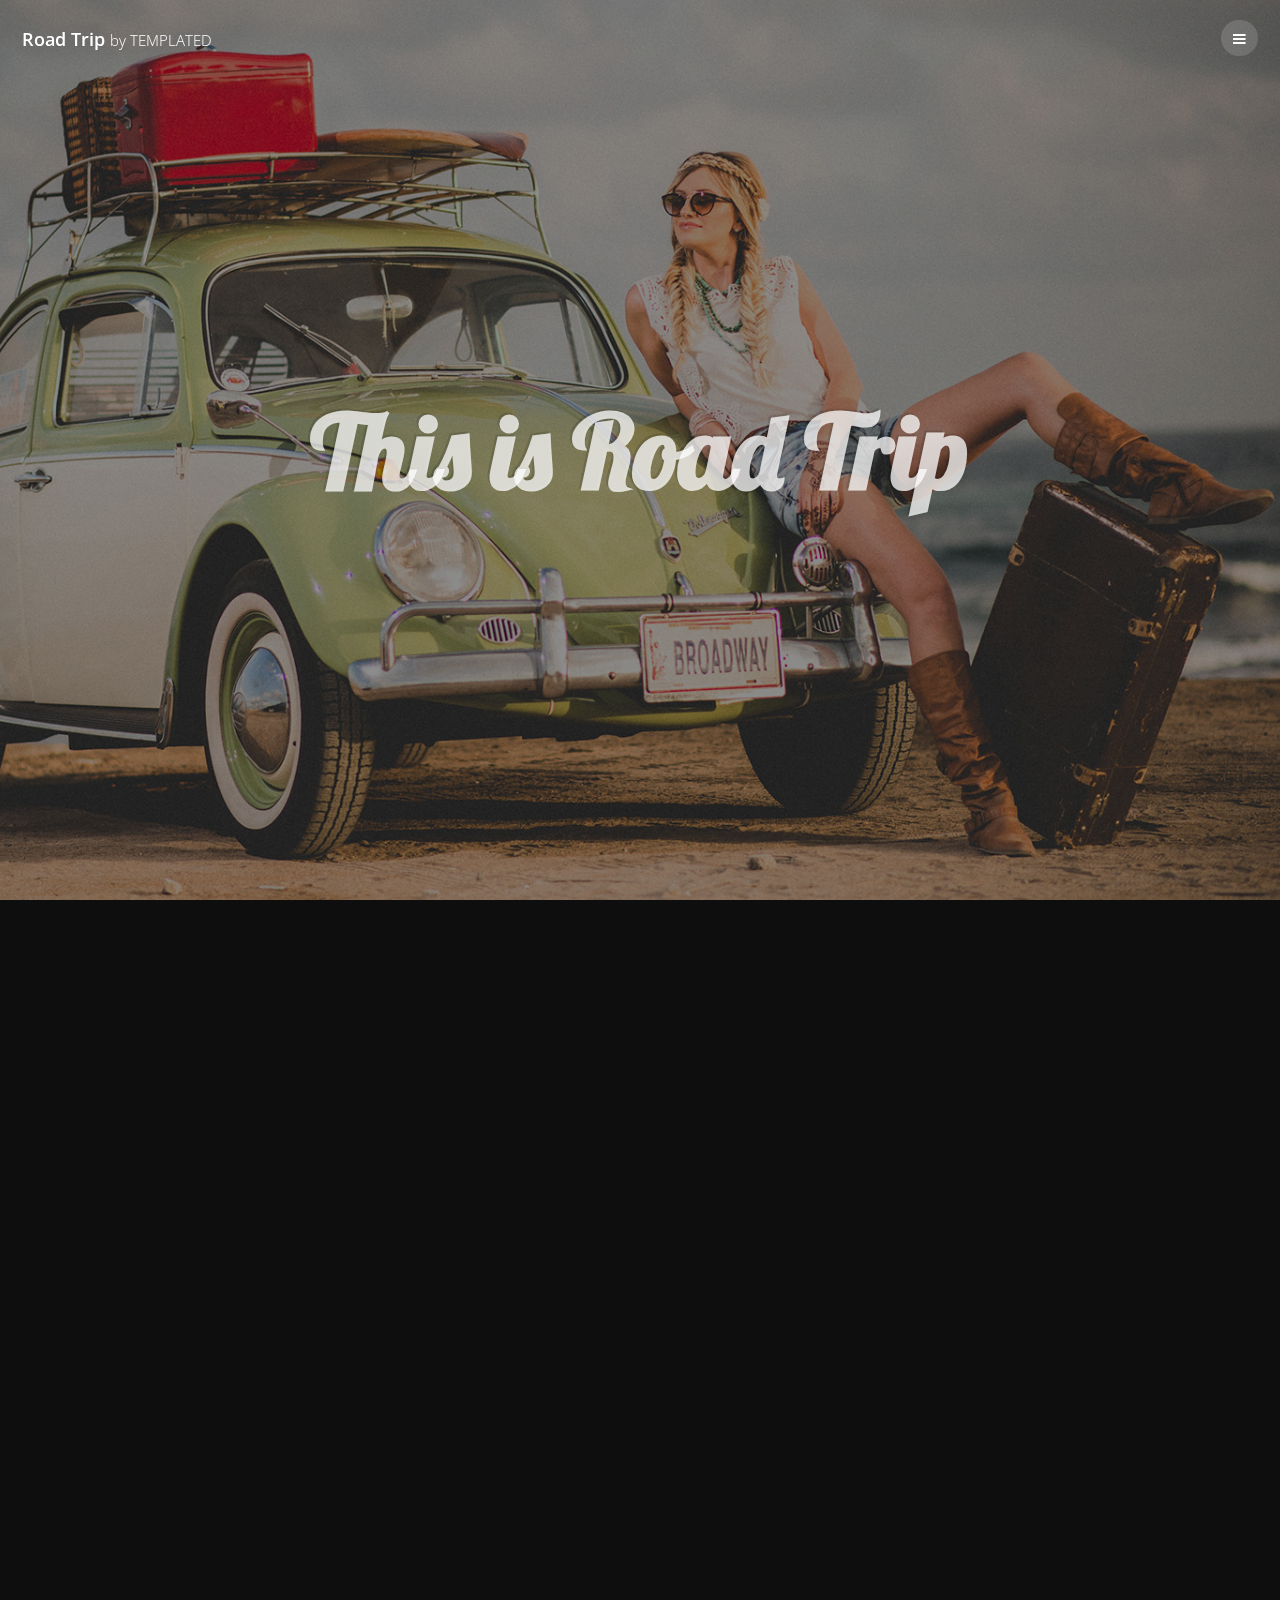
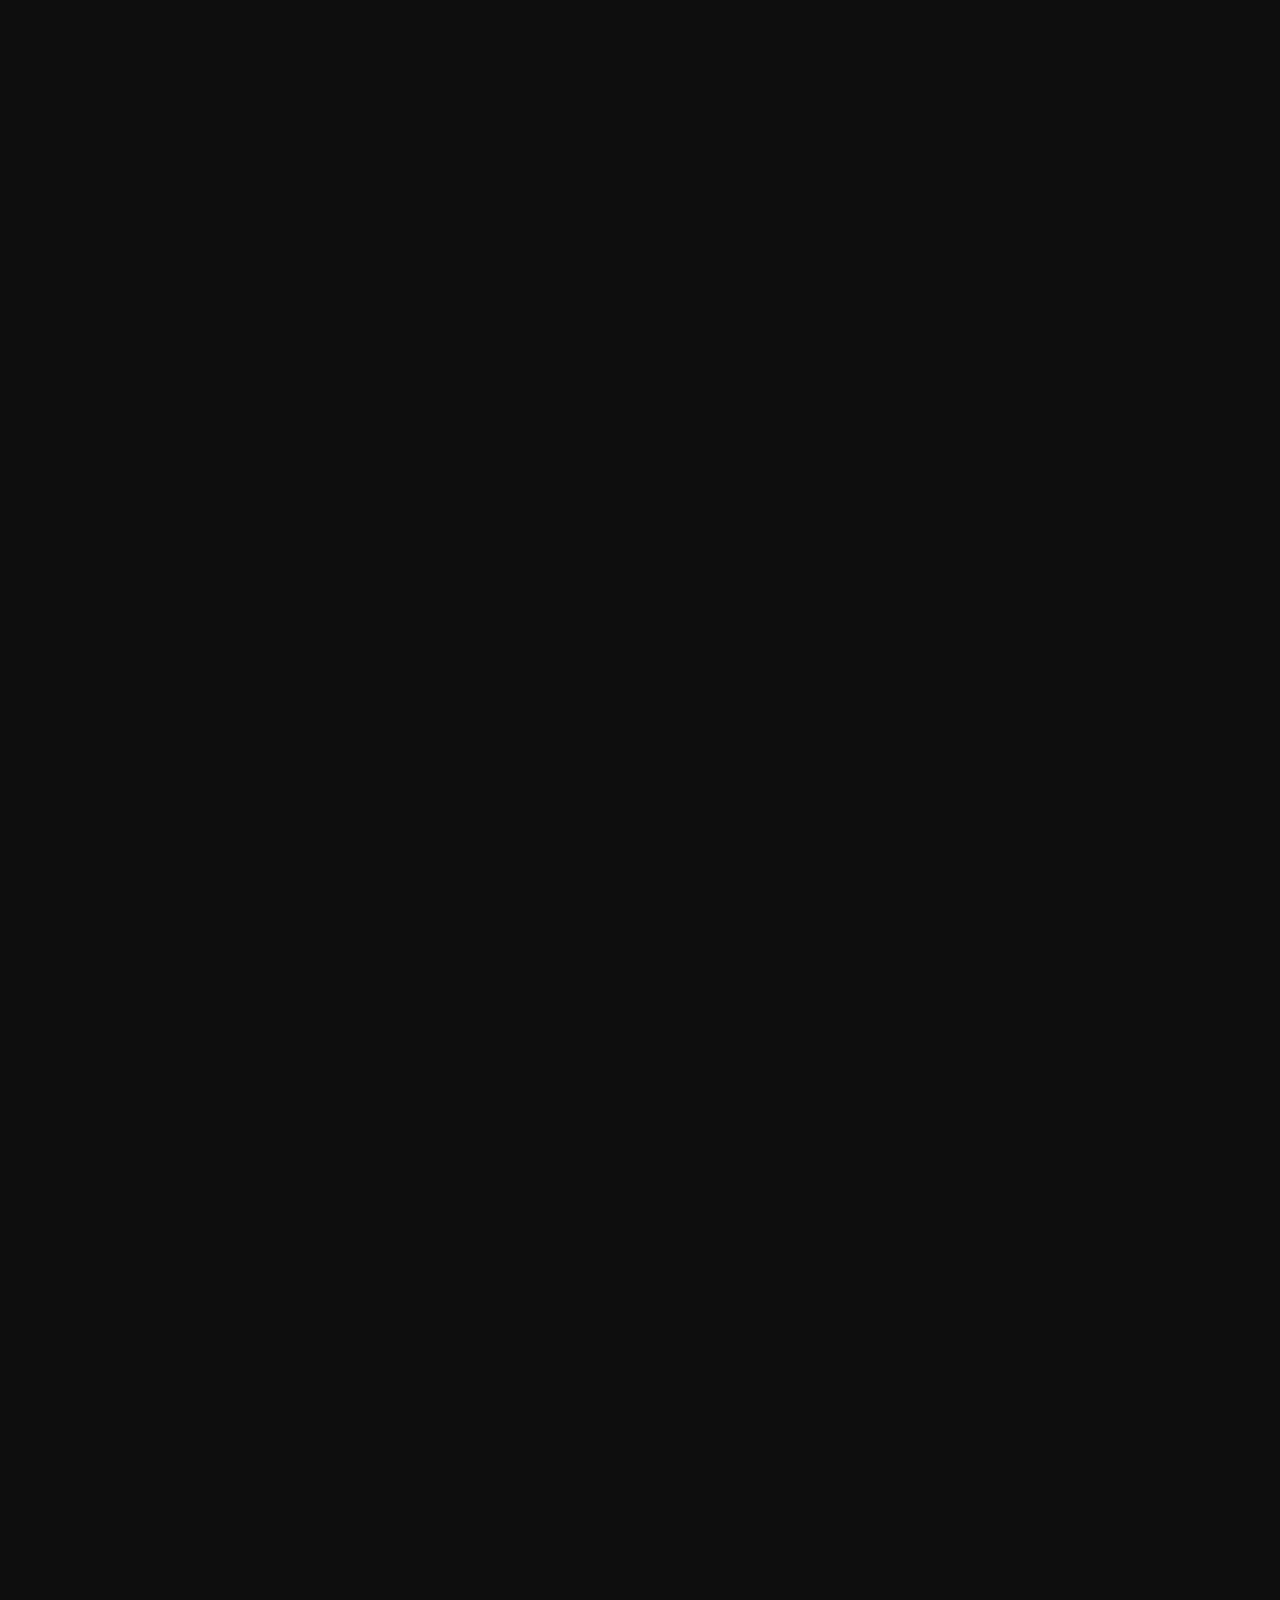
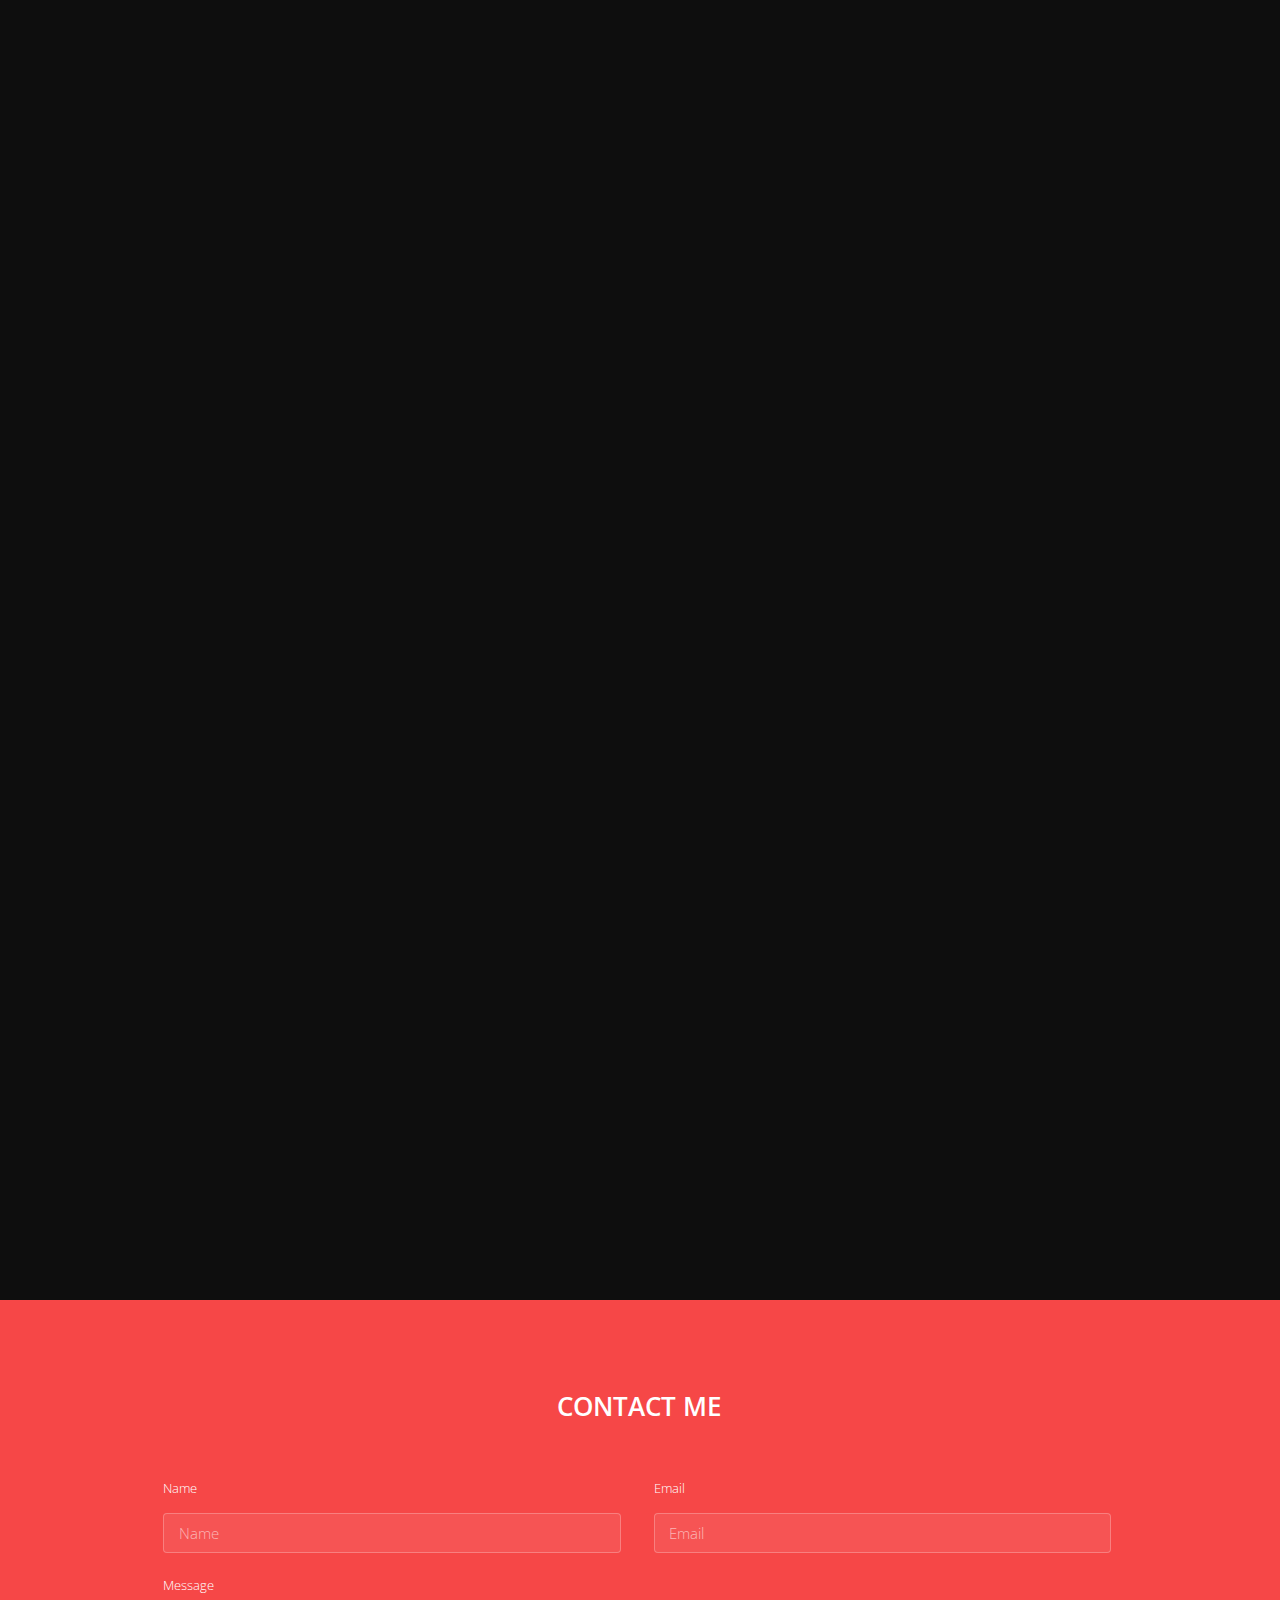
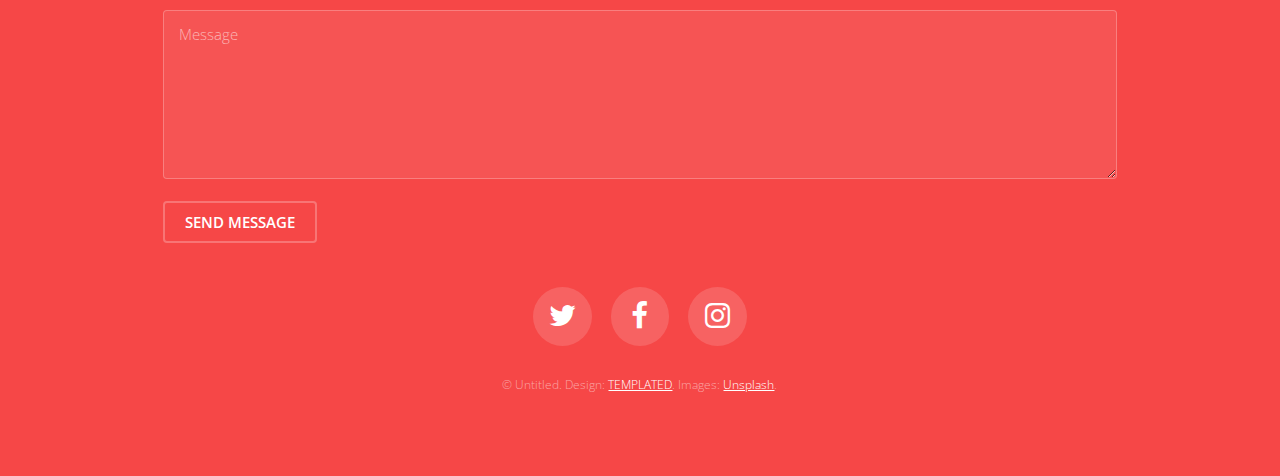
<file: roadmap/index.html>
<!DOCTYPE HTML>
<!--
	Road Trip by TEMPLATED
	templated.co @templatedco
	Released for free under the Creative Commons Attribution 3.0 license (templated.co/license)
-->
<html>
	<head>
		<title>Road Trip by TEMPLATED</title>
		<meta charset="utf-8" />
		<meta name="viewport" content="width=device-width, initial-scale=1" />
		<link rel="stylesheet" href="assets/css/main.css" />
	</head>
	<body>

		<!-- Header -->
			<header id="header">
				<div class="logo"><a href="index.html">Road Trip <span>by TEMPLATED</span></a></div>
				<a href="#menu"><span>Menu</span></a>
			</header>

		<!-- Nav -->
			<nav id="menu">
				<ul class="links">
					<li><a href="index.html">Home</a></li>
					<li><a href="generic.html">Generic</a></li>
					<li><a href="elements.html">Elements</a></li>
				</ul>
			</nav>

		<!-- Banner -->
		<!--
			Note: To show a background image, set the "data-bg" attribute below
			to the full filename of your image. This is used in each section to set
			the background image.
		-->
			<section id="banner" class="bg-img" data-bg="banner.jpg">
				<div class="inner">
					<header>
						<h1>This is Road Trip</h1>
					</header>
				</div>
				<a href="#one" class="more">Learn More</a>
			</section>

		<!-- One -->
			<section id="one" class="wrapper post bg-img" data-bg="banner2.jpg">
				<div class="inner">
					<article class="box">
						<header>
							<h2>Nibh non lobortis mus nibh</h2>
							<p>01.01.2017</p>
						</header>
						<div class="content">
							<p>Scelerisque enim mi curae erat ultricies lobortis donec velit in per cum consectetur purus a enim platea vestibulum lacinia et elit ante scelerisque vestibulum. At urna condimentum sed vulputate a duis in senectus ullamcorper lacus cubilia consectetur odio proin sociosqu a parturient nam ac blandit praesent aptent. Eros dignissim mus mauris a natoque ad suspendisse nulla a urna in tincidunt tristique enim arcu litora scelerisque eros suspendisse.</p>
						</div>
						<footer>
							<a href="generic.html" class="button alt">Learn More</a>
						</footer>
					</article>
				</div>
				<a href="#two" class="more">Learn More</a>
			</section>

		<!-- Two -->
			<section id="two" class="wrapper post bg-img" data-bg="banner5.jpg">
				<div class="inner">
					<article class="box">
						<header>
							<h2>Mus elit a ultricies at</h2>
							<p>12.21.2016</p>
						</header>
						<div class="content">
							<p>Scelerisque enim mi curae erat ultricies lobortis donec velit in per cum consectetur purus a enim platea vestibulum lacinia et elit ante scelerisque vestibulum. At urna condimentum sed vulputate a duis in senectus ullamcorper lacus cubilia consectetur odio proin sociosqu a parturient nam ac blandit praesent aptent. Eros dignissim mus mauris a natoque ad suspendisse nulla a urna in tincidunt tristique enim arcu litora scelerisque eros suspendisse.</p>
						</div>
						<footer>
							<a href="generic.html" class="button alt">Learn More</a>
						</footer>
					</article>
				</div>
				<a href="#three" class="more">Learn More</a>
			</section>

		<!-- Three -->
			<section id="three" class="wrapper post bg-img" data-bg="banner4.jpg">
				<div class="inner">
					<article class="box">
						<header>
							<h2>Varius a cursus aliquet</h2>
							<p>11.11.2016</p>
						</header>
						<div class="content">
							<p>Scelerisque enim mi curae erat ultricies lobortis donec velit in per cum consectetur purus a enim platea vestibulum lacinia et elit ante scelerisque vestibulum. At urna condimentum sed vulputate a duis in senectus ullamcorper lacus cubilia consectetur odio proin sociosqu a parturient nam ac blandit praesent aptent. Eros dignissim mus mauris a natoque ad suspendisse nulla a urna in tincidunt tristique enim arcu litora scelerisque eros suspendisse.</p>
						</div>
						<footer>
							<a href="generic.html" class="button alt">Learn More</a>
						</footer>
					</article>
				</div>
				<a href="#four" class="more">Learn More</a>
			</section>

		<!-- Four -->
			<section id="four" class="wrapper post bg-img" data-bg="banner3.jpg">
				<div class="inner">
					<article class="box">
						<header>
							<h2>Luctus blandit mi lectus in nascetur</h2>
							<p>10.30.2016</p>
						</header>
						<div class="content">
							<p>Scelerisque enim mi curae erat ultricies lobortis donec velit in per cum consectetur purus a enim platea vestibulum lacinia et elit ante scelerisque vestibulum. At urna condimentum sed vulputate a duis in senectus ullamcorper lacus cubilia consectetur odio proin sociosqu a parturient nam ac blandit praesent aptent. Eros dignissim mus mauris a natoque ad suspendisse nulla a urna in tincidunt tristique enim arcu litora scelerisque eros suspendisse.</p>
						</div>
						<footer>
							<a href="generic.html" class="button alt">Learn More</a>
						</footer>
					</article>
				</div>
			</section>

		<!-- Footer -->
			<footer id="footer">
				<div class="inner">

					<h2>Contact Me</h2>

					<form action="#" method="post">

						<div class="field half first">
							<label for="name">Name</label>
							<input name="name" id="name" type="text" placeholder="Name">
						</div>
						<div class="field half">
							<label for="email">Email</label>
							<input name="email" id="email" type="email" placeholder="Email">
						</div>
						<div class="field">
							<label for="message">Message</label>
							<textarea name="message" id="message" rows="6" placeholder="Message"></textarea>
						</div>
						<ul class="actions">
							<li><input value="Send Message" class="button alt" type="submit"></li>
						</ul>
					</form>

					<ul class="icons">
						<li><a href="#" class="icon round fa-twitter"><span class="label">Twitter</span></a></li>
						<li><a href="#" class="icon round fa-facebook"><span class="label">Facebook</span></a></li>
						<li><a href="#" class="icon round fa-instagram"><span class="label">Instagram</span></a></li>
					</ul>

					<div class="copyright">
						&copy; Untitled. Design: <a href="https://templated.co">TEMPLATED</a>. Images: <a href="https://unsplash.com">Unsplash</a>.
					</div>

				</div>
			</footer>

		<!-- Scripts -->
			<script src="assets/js/jquery.min.js"></script>
			<script src="assets/js/jquery.scrolly.min.js"></script>
			<script src="assets/js/jquery.scrollex.min.js"></script>
			<script src="assets/js/skel.min.js"></script>
			<script src="assets/js/util.js"></script>
			<script src="assets/js/main.js"></script>

	</body>
</html>
</file>
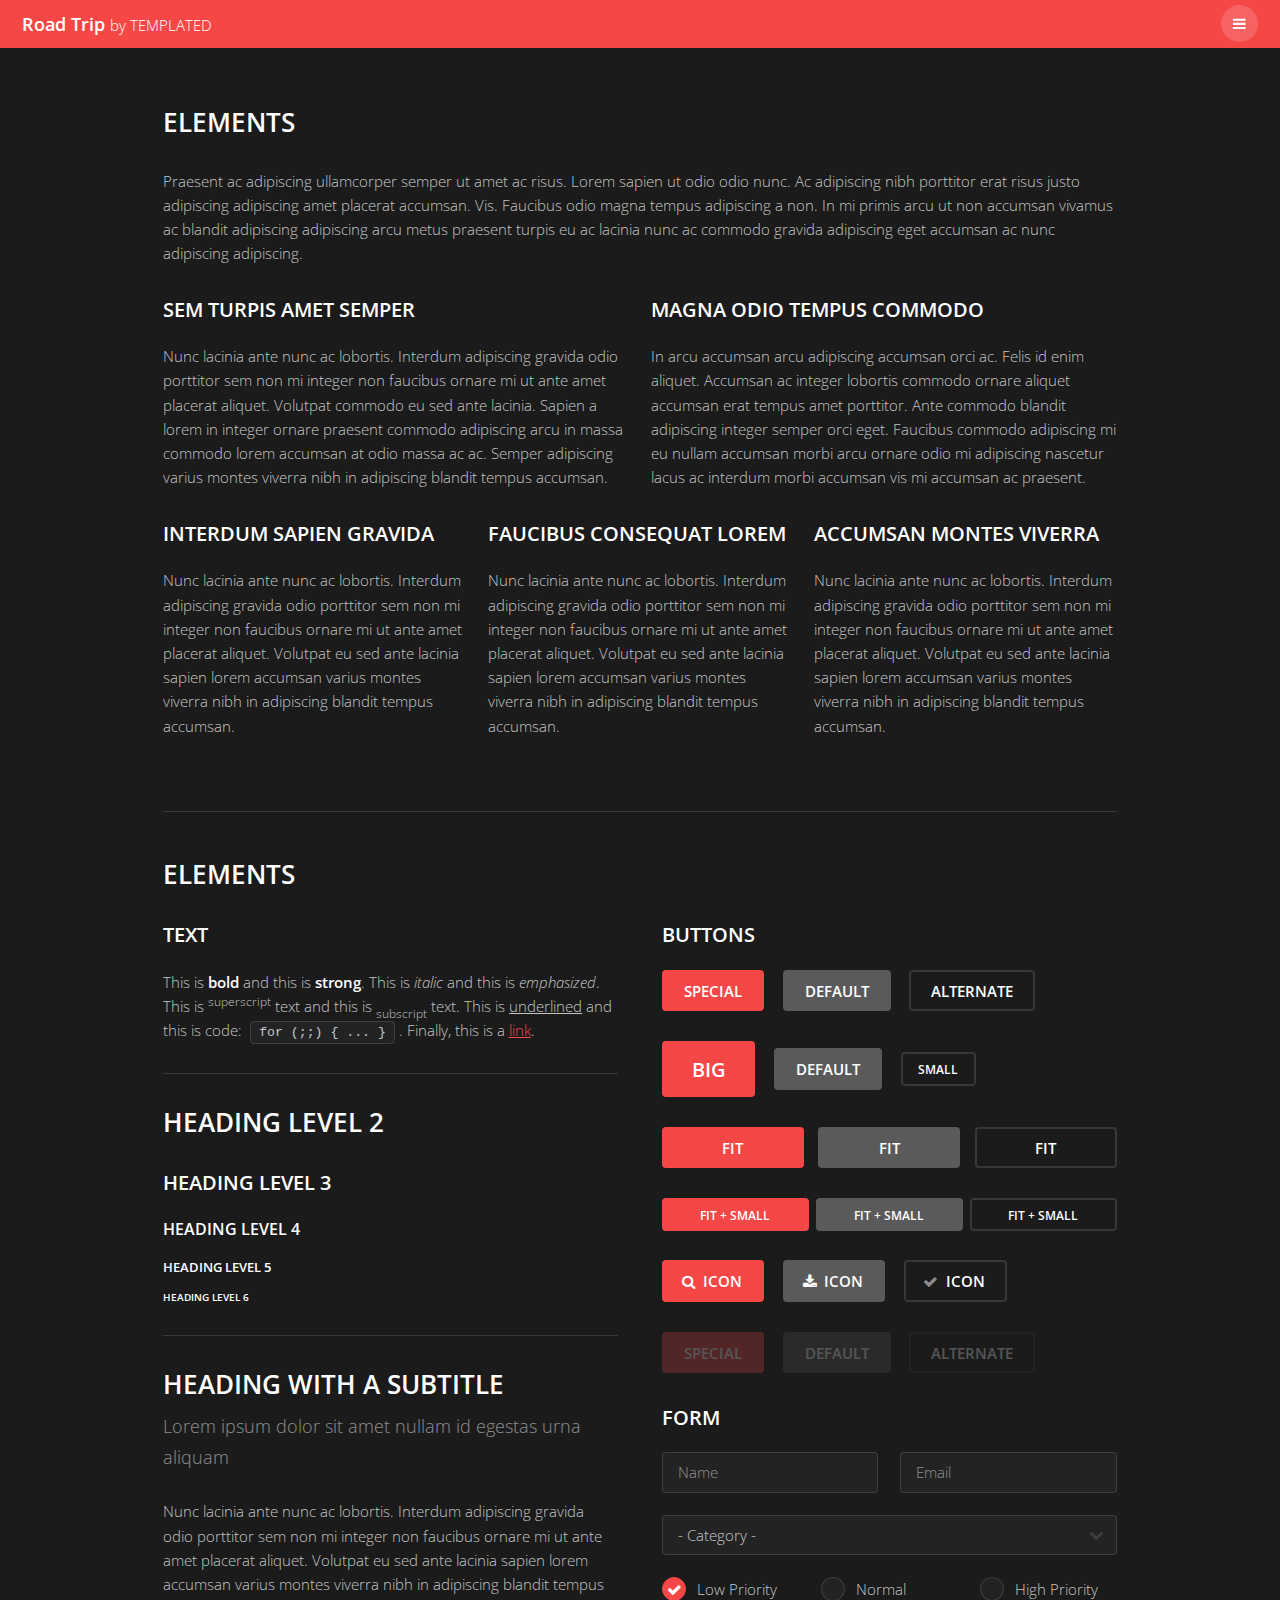
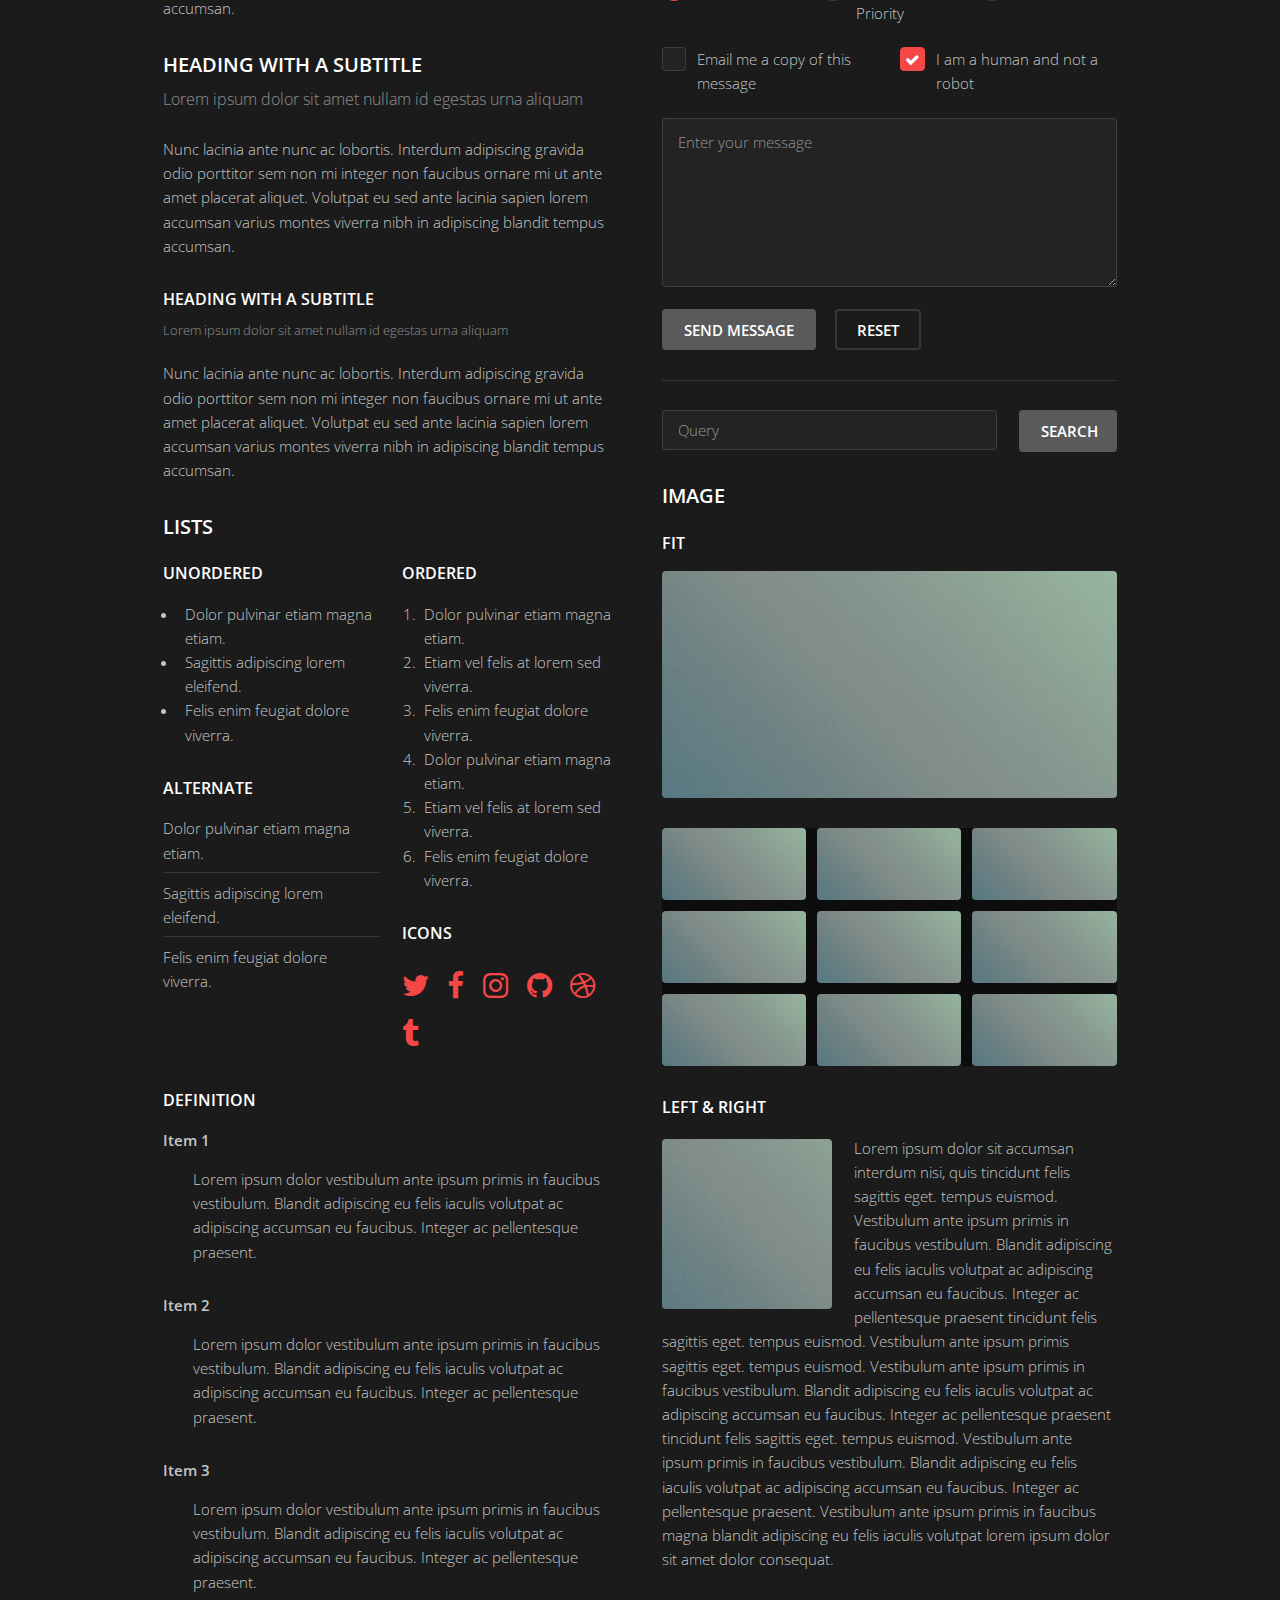
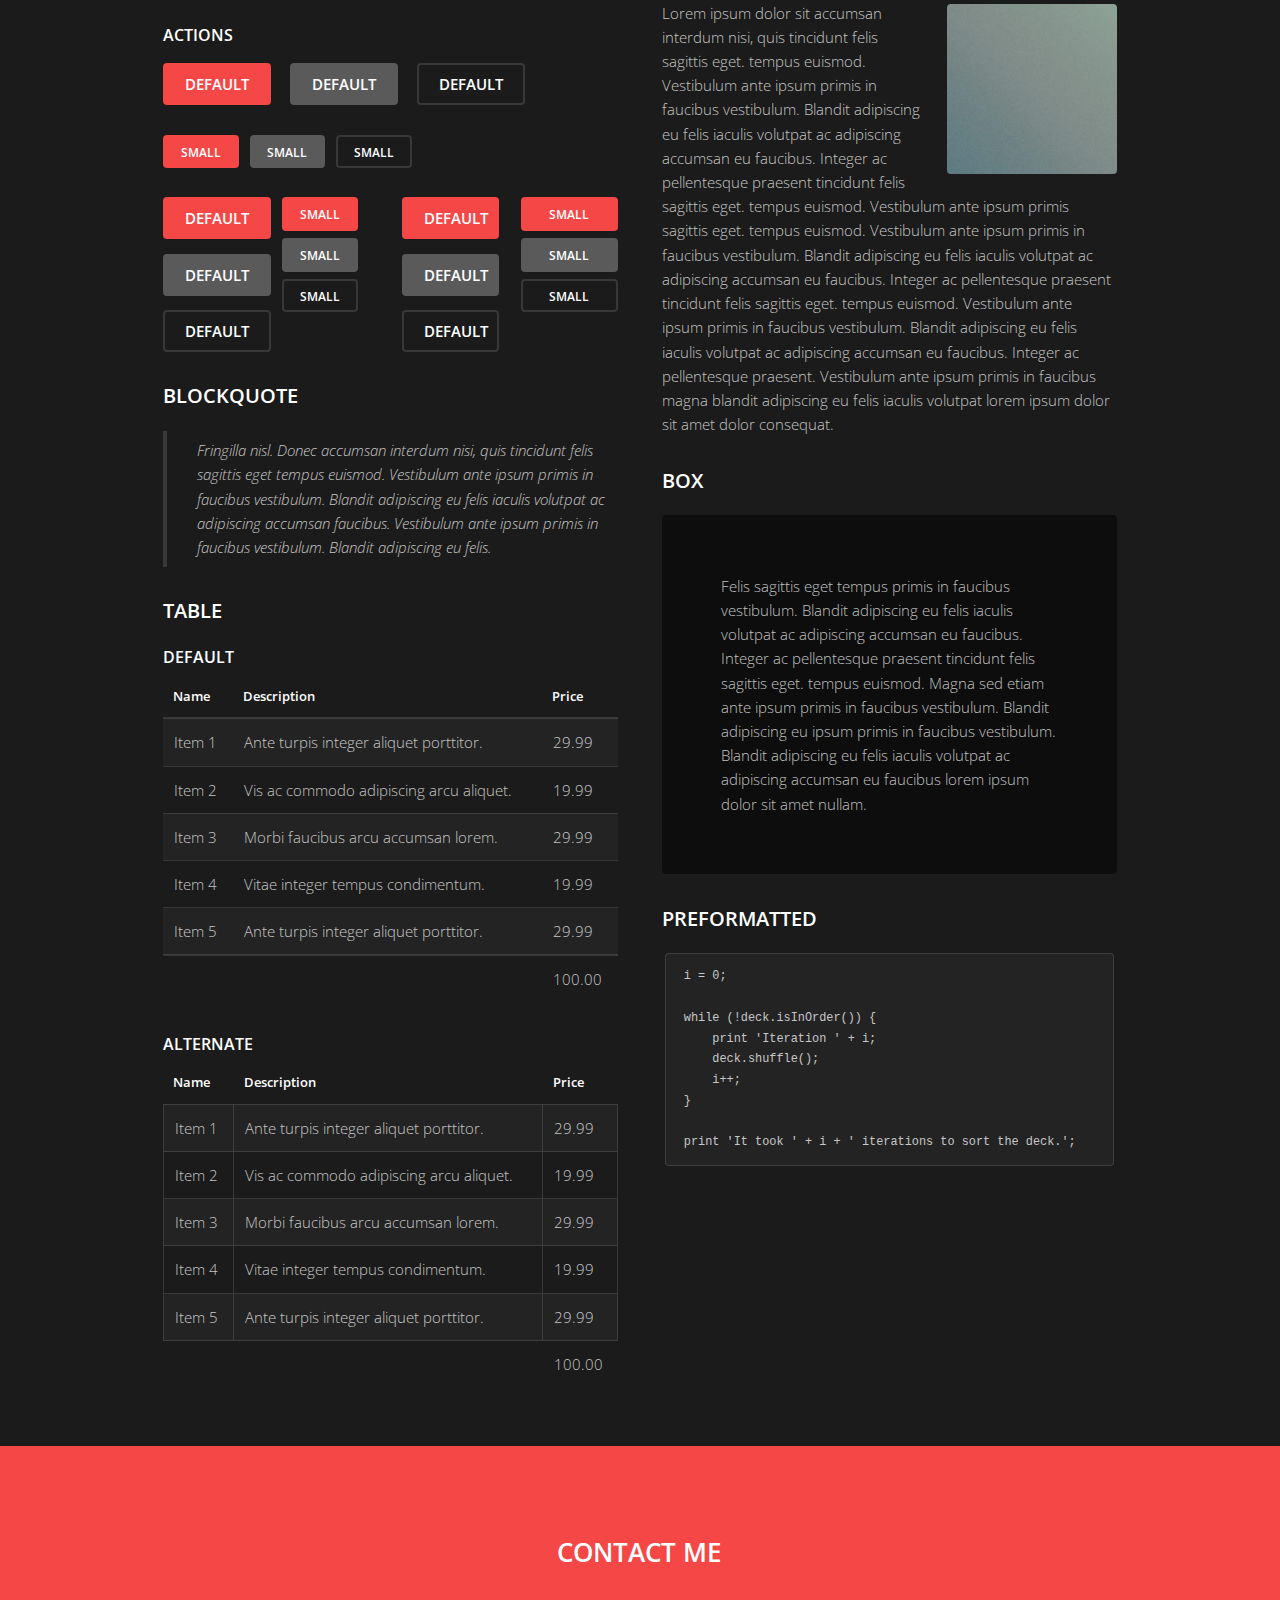
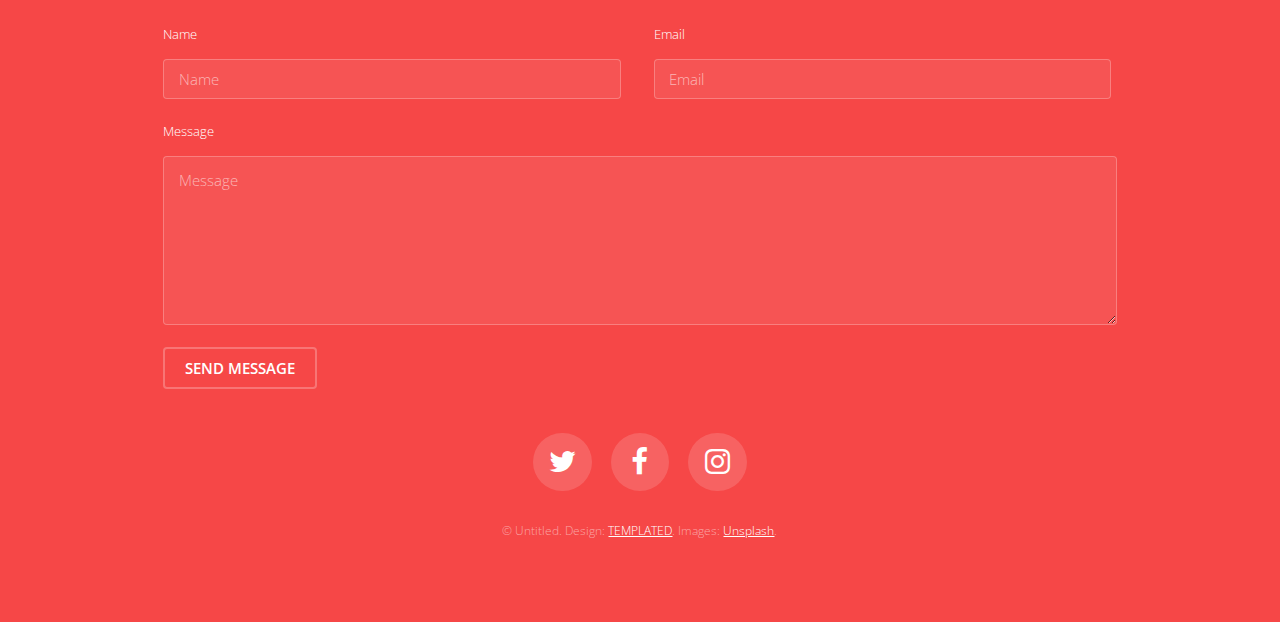
<file: roadmap/elements.html>
<!DOCTYPE HTML>
<!--
	Road Trip by TEMPLATED
	templated.co @templatedco
	Released for free under the Creative Commons Attribution 3.0 license (templated.co/license)
-->
<html>
	<head>
		<title>Elements - Road Trip by TEMPLATED</title>
		<meta charset="utf-8" />
		<meta name="viewport" content="width=device-width, initial-scale=1" />
		<link rel="stylesheet" href="assets/css/main.css" />
	</head>
	<body class="subpage">

		<!-- Header -->
			<header id="header" class="alt">
				<div class="logo"><a href="index.html">Road Trip <span>by TEMPLATED</span></a></div>
				<a href="#menu"><span>Menu</span></a>
			</header>

		<!-- Nav -->
			<nav id="menu">
				<ul class="links">
					<li><a href="index.html">Home</a></li>
					<li><a href="generic.html">Generic</a></li>
					<li><a href="elements.html">Elements</a></li>
				</ul>
			</nav>

		<!-- Main -->
			<div id="main" class="container">

				<!-- Content -->
					<h2>Elements</h2>
					<p>Praesent ac adipiscing ullamcorper semper ut amet ac risus. Lorem sapien ut odio odio nunc. Ac adipiscing nibh porttitor erat risus justo adipiscing adipiscing amet placerat accumsan. Vis. Faucibus odio magna tempus adipiscing a non. In mi primis arcu ut non accumsan vivamus ac blandit adipiscing adipiscing arcu metus praesent turpis eu ac lacinia nunc ac commodo gravida adipiscing eget accumsan ac nunc adipiscing adipiscing.</p>
					<div class="row">
						<div class="6u 12u$(small)">
							<h3>Sem turpis amet semper</h3>
							<p>Nunc lacinia ante nunc ac lobortis. Interdum adipiscing gravida odio porttitor sem non mi integer non faucibus ornare mi ut ante amet placerat aliquet. Volutpat commodo eu sed ante lacinia. Sapien a lorem in integer ornare praesent commodo adipiscing arcu in massa commodo lorem accumsan at odio massa ac ac. Semper adipiscing varius montes viverra nibh in adipiscing blandit tempus accumsan.</p>
						</div>
						<div class="6u$ 12u$(small)">
							<h3>Magna odio tempus commodo</h3>
							<p>In arcu accumsan arcu adipiscing accumsan orci ac. Felis id enim aliquet. Accumsan ac integer lobortis commodo ornare aliquet accumsan erat tempus amet porttitor. Ante commodo blandit adipiscing integer semper orci eget. Faucibus commodo adipiscing mi eu nullam accumsan morbi arcu ornare odio mi adipiscing nascetur lacus ac interdum morbi accumsan vis mi accumsan ac praesent.</p>
						</div>
						<!-- Break -->
						<div class="4u 12u$(medium)">
							<h3>Interdum sapien gravida</h3>
							<p>Nunc lacinia ante nunc ac lobortis. Interdum adipiscing gravida odio porttitor sem non mi integer non faucibus ornare mi ut ante amet placerat aliquet. Volutpat eu sed ante lacinia sapien lorem accumsan varius montes viverra nibh in adipiscing blandit tempus accumsan.</p>
						</div>
						<div class="4u 12u$(medium)">
							<h3>Faucibus consequat lorem</h3>
							<p>Nunc lacinia ante nunc ac lobortis. Interdum adipiscing gravida odio porttitor sem non mi integer non faucibus ornare mi ut ante amet placerat aliquet. Volutpat eu sed ante lacinia sapien lorem accumsan varius montes viverra nibh in adipiscing blandit tempus accumsan.</p>
						</div>
						<div class="4u$ 12u$(medium)">
							<h3>Accumsan montes viverra</h3>
							<p>Nunc lacinia ante nunc ac lobortis. Interdum adipiscing gravida odio porttitor sem non mi integer non faucibus ornare mi ut ante amet placerat aliquet. Volutpat eu sed ante lacinia sapien lorem accumsan varius montes viverra nibh in adipiscing blandit tempus accumsan.</p>
						</div>
					</div>

				<hr class="major" />

				<!-- Elements -->
					<h2 id="elements">Elements</h2>
					<div class="row 200%">
						<div class="6u 12u$(medium)">

							<!-- Text stuff -->
								<h3>Text</h3>
								<p>This is <b>bold</b> and this is <strong>strong</strong>. This is <i>italic</i> and this is <em>emphasized</em>.
								This is <sup>superscript</sup> text and this is <sub>subscript</sub> text.
								This is <u>underlined</u> and this is code: <code>for (;;) { ... }</code>.
								Finally, this is a <a href="#">link</a>.</p>
								<hr />
								<h2>Heading Level 2</h2>
								<h3>Heading Level 3</h3>
								<h4>Heading Level 4</h4>
								<h5>Heading Level 5</h5>
								<h6>Heading Level 6</h6>
								<hr />
								<header>
									<h2>Heading with a Subtitle</h2>
									<p>Lorem ipsum dolor sit amet nullam id egestas urna aliquam</p>
								</header>
								<p>Nunc lacinia ante nunc ac lobortis. Interdum adipiscing gravida odio porttitor sem non mi integer non faucibus ornare mi ut ante amet placerat aliquet. Volutpat eu sed ante lacinia sapien lorem accumsan varius montes viverra nibh in adipiscing blandit tempus accumsan.</p>
								<header>
									<h3>Heading with a Subtitle</h3>
									<p>Lorem ipsum dolor sit amet nullam id egestas urna aliquam</p>
								</header>
								<p>Nunc lacinia ante nunc ac lobortis. Interdum adipiscing gravida odio porttitor sem non mi integer non faucibus ornare mi ut ante amet placerat aliquet. Volutpat eu sed ante lacinia sapien lorem accumsan varius montes viverra nibh in adipiscing blandit tempus accumsan.</p>
								<header>
									<h4>Heading with a Subtitle</h4>
									<p>Lorem ipsum dolor sit amet nullam id egestas urna aliquam</p>
								</header>
								<p>Nunc lacinia ante nunc ac lobortis. Interdum adipiscing gravida odio porttitor sem non mi integer non faucibus ornare mi ut ante amet placerat aliquet. Volutpat eu sed ante lacinia sapien lorem accumsan varius montes viverra nibh in adipiscing blandit tempus accumsan.</p>

							<!-- Lists -->
								<h3>Lists</h3>
								<div class="row">
									<div class="6u 12u$(small)">

										<h4>Unordered</h4>
										<ul>
											<li>Dolor pulvinar etiam magna etiam.</li>
											<li>Sagittis adipiscing lorem eleifend.</li>
											<li>Felis enim feugiat dolore viverra.</li>
										</ul>

										<h4>Alternate</h4>
										<ul class="alt">
											<li>Dolor pulvinar etiam magna etiam.</li>
											<li>Sagittis adipiscing lorem eleifend.</li>
											<li>Felis enim feugiat dolore viverra.</li>
										</ul>

									</div>
									<div class="6u$ 12u$(small)">

										<h4>Ordered</h4>
										<ol>
											<li>Dolor pulvinar etiam magna etiam.</li>
											<li>Etiam vel felis at lorem sed viverra.</li>
											<li>Felis enim feugiat dolore viverra.</li>
											<li>Dolor pulvinar etiam magna etiam.</li>
											<li>Etiam vel felis at lorem sed viverra.</li>
											<li>Felis enim feugiat dolore viverra.</li>
										</ol>

										<h4>Icons</h4>
										<ul class="icons">
											<li><a href="#" class="icon fa-twitter"><span class="label">Twitter</span></a></li>
											<li><a href="#" class="icon fa-facebook"><span class="label">Facebook</span></a></li>
											<li><a href="#" class="icon fa-instagram"><span class="label">Instagram</span></a></li>
											<li><a href="#" class="icon fa-github"><span class="label">Github</span></a></li>
											<li><a href="#" class="icon fa-dribbble"><span class="label">Dribbble</span></a></li>
											<li><a href="#" class="icon fa-tumblr"><span class="label">Tumblr</span></a></li>
										</ul>

									</div>
								</div>
								<h4>Definition</h4>
								<dl>
									<dt>Item 1</dt>
									<dd>
										<p>Lorem ipsum dolor vestibulum ante ipsum primis in faucibus vestibulum. Blandit adipiscing eu felis iaculis volutpat ac adipiscing accumsan eu faucibus. Integer ac pellentesque praesent.</p>
									</dd>
									<dt>Item 2</dt>
									<dd>
										<p>Lorem ipsum dolor vestibulum ante ipsum primis in faucibus vestibulum. Blandit adipiscing eu felis iaculis volutpat ac adipiscing accumsan eu faucibus. Integer ac pellentesque praesent.</p>
									</dd>
									<dt>Item 3</dt>
									<dd>
										<p>Lorem ipsum dolor vestibulum ante ipsum primis in faucibus vestibulum. Blandit adipiscing eu felis iaculis volutpat ac adipiscing accumsan eu faucibus. Integer ac pellentesque praesent.</p>
									</dd>
								</dl>

								<h4>Actions</h4>
								<ul class="actions">
									<li><a href="#" class="button special">Default</a></li>
									<li><a href="#" class="button">Default</a></li>
									<li><a href="#" class="button alt">Default</a></li>
								</ul>
								<ul class="actions small">
									<li><a href="#" class="button special small">Small</a></li>
									<li><a href="#" class="button small">Small</a></li>
									<li><a href="#" class="button alt small">Small</a></li>
								</ul>
								<div class="row">
									<div class="3u 12u$(small)">
										<ul class="actions vertical">
											<li><a href="#" class="button special">Default</a></li>
											<li><a href="#" class="button">Default</a></li>
											<li><a href="#" class="button alt">Default</a></li>
										</ul>
									</div>
									<div class="3u 12u$(small)">
										<ul class="actions vertical small">
											<li><a href="#" class="button special small">Small</a></li>
											<li><a href="#" class="button small">Small</a></li>
											<li><a href="#" class="button alt small">Small</a></li>
										</ul>
									</div>
									<div class="3u 12u$(small)">
										<ul class="actions vertical">
											<li><a href="#" class="button special fit">Default</a></li>
											<li><a href="#" class="button fit">Default</a></li>
											<li><a href="#" class="button alt fit">Default</a></li>
										</ul>
									</div>
									<div class="3u$ 12u$(small)">
										<ul class="actions vertical small">
											<li><a href="#" class="button special small fit">Small</a></li>
											<li><a href="#" class="button small fit">Small</a></li>
											<li><a href="#" class="button alt small fit">Small</a></li>
										</ul>
									</div>
								</div>

							<!-- Blockquote -->
								<h3>Blockquote</h3>
								<blockquote>Fringilla nisl. Donec accumsan interdum nisi, quis tincidunt felis sagittis eget tempus euismod. Vestibulum ante ipsum primis in faucibus vestibulum. Blandit adipiscing eu felis iaculis volutpat ac adipiscing accumsan faucibus. Vestibulum ante ipsum primis in faucibus vestibulum. Blandit adipiscing eu felis.</blockquote>

							<!-- Table -->
								<h3>Table</h3>

								<h4>Default</h4>
								<div class="table-wrapper">
									<table>
										<thead>
											<tr>
												<th>Name</th>
												<th>Description</th>
												<th>Price</th>
											</tr>
										</thead>
										<tbody>
											<tr>
												<td>Item 1</td>
												<td>Ante turpis integer aliquet porttitor.</td>
												<td>29.99</td>
											</tr>
											<tr>
												<td>Item 2</td>
												<td>Vis ac commodo adipiscing arcu aliquet.</td>
												<td>19.99</td>
											</tr>
											<tr>
												<td>Item 3</td>
												<td> Morbi faucibus arcu accumsan lorem.</td>
												<td>29.99</td>
											</tr>
											<tr>
												<td>Item 4</td>
												<td>Vitae integer tempus condimentum.</td>
												<td>19.99</td>
											</tr>
											<tr>
												<td>Item 5</td>
												<td>Ante turpis integer aliquet porttitor.</td>
												<td>29.99</td>
											</tr>
										</tbody>
										<tfoot>
											<tr>
												<td colspan="2"></td>
												<td>100.00</td>
											</tr>
										</tfoot>
									</table>
								</div>

								<h4>Alternate</h4>
								<div class="table-wrapper">
									<table class="alt">
										<thead>
											<tr>
												<th>Name</th>
												<th>Description</th>
												<th>Price</th>
											</tr>
										</thead>
										<tbody>
											<tr>
												<td>Item 1</td>
												<td>Ante turpis integer aliquet porttitor.</td>
												<td>29.99</td>
											</tr>
											<tr>
												<td>Item 2</td>
												<td>Vis ac commodo adipiscing arcu aliquet.</td>
												<td>19.99</td>
											</tr>
											<tr>
												<td>Item 3</td>
												<td> Morbi faucibus arcu accumsan lorem.</td>
												<td>29.99</td>
											</tr>
											<tr>
												<td>Item 4</td>
												<td>Vitae integer tempus condimentum.</td>
												<td>19.99</td>
											</tr>
											<tr>
												<td>Item 5</td>
												<td>Ante turpis integer aliquet porttitor.</td>
												<td>29.99</td>
											</tr>
										</tbody>
										<tfoot>
											<tr>
												<td colspan="2"></td>
												<td>100.00</td>
											</tr>
										</tfoot>
									</table>
								</div>

						</div>
						<div class="6u$ 12u$(medium)">

							<!-- Buttons -->
								<h3>Buttons</h3>
								<ul class="actions">
									<li><a href="#" class="button special">Special</a></li>
									<li><a href="#" class="button">Default</a></li>
									<li><a href="#" class="button alt">Alternate</a></li>
								</ul>
								<ul class="actions">
									<li><a href="#" class="button special big">Big</a></li>
									<li><a href="#" class="button">Default</a></li>
									<li><a href="#" class="button alt small">Small</a></li>
								</ul>
								<ul class="actions fit">
									<li><a href="#" class="button special fit">Fit</a></li>
									<li><a href="#" class="button fit">Fit</a></li>
									<li><a href="#" class="button alt fit">Fit</a></li>
								</ul>
								<ul class="actions fit small">
									<li><a href="#" class="button special fit small">Fit + Small</a></li>
									<li><a href="#" class="button fit small">Fit + Small</a></li>
									<li><a href="#" class="button alt fit small">Fit + Small</a></li>
								</ul>
								<ul class="actions">
									<li><a href="#" class="button special icon fa-search">Icon</a></li>
									<li><a href="#" class="button icon fa-download">Icon</a></li>
									<li><a href="#" class="button alt icon fa-check">Icon</a></li>
								</ul>
								<ul class="actions">
									<li><span class="button special disabled">Special</span></li>
									<li><span class="button disabled">Default</span></li>
									<li><span class="button alt disabled">Alternate</span></li>
								</ul>

							<!-- Form -->
								<h3>Form</h3>

								<form method="post" action="#">
									<div class="row uniform">
										<div class="6u 12u$(xsmall)">
											<input type="text" name="name" id="name" value="" placeholder="Name" />
										</div>
										<div class="6u$ 12u$(xsmall)">
											<input type="email" name="email" id="email" value="" placeholder="Email" />
										</div>
										<!-- Break -->
										<div class="12u$">
											<div class="select-wrapper">
												<select name="category" id="category">
													<option value="">- Category -</option>
													<option value="1">Manufacturing</option>
													<option value="1">Shipping</option>
													<option value="1">Administration</option>
													<option value="1">Human Resources</option>
												</select>
											</div>
										</div>
										<!-- Break -->
										<div class="4u 12u$(small)">
											<input type="radio" id="priority-low" name="priority" checked>
											<label for="priority-low">Low Priority</label>
										</div>
										<div class="4u 12u$(small)">
											<input type="radio" id="priority-normal" name="priority">
											<label for="priority-normal">Normal Priority</label>
										</div>
										<div class="4u$ 12u$(small)">
											<input type="radio" id="priority-high" name="priority">
											<label for="priority-high">High Priority</label>
										</div>
										<!-- Break -->
										<div class="6u 12u$(small)">
											<input type="checkbox" id="copy" name="copy">
											<label for="copy">Email me a copy of this message</label>
										</div>
										<div class="6u$ 12u$(small)">
											<input type="checkbox" id="human" name="human" checked>
											<label for="human">I am a human and not a robot</label>
										</div>
										<!-- Break -->
										<div class="12u$">
											<textarea name="message" id="message" placeholder="Enter your message" rows="6"></textarea>
										</div>
										<!-- Break -->
										<div class="12u$">
											<ul class="actions">
												<li><input type="submit" value="Send Message" /></li>
												<li><input type="reset" value="Reset" class="alt" /></li>
											</ul>
										</div>
									</div>
								</form>

								<hr />

								<form method="post" action="#">
									<div class="row uniform">
										<div class="9u 12u$(small)">
											<input type="text" name="query" id="query" value="" placeholder="Query" />
										</div>
										<div class="3u$ 12u$(small)">
											<input type="submit" value="Search" class="fit" />
										</div>
									</div>
								</form>

							<!-- Image -->
								<h3>Image</h3>

								<h4>Fit</h4>
								<span class="image fit"><img src="images/pic01.jpg" alt="" /></span>
								<div class="box alt">
									<div class="row 50% uniform">
										<div class="4u"><span class="image fit"><img src="images/pic01.jpg" alt="" /></span></div>
										<div class="4u"><span class="image fit"><img src="images/pic01.jpg" alt="" /></span></div>
										<div class="4u$"><span class="image fit"><img src="images/pic01.jpg" alt="" /></span></div>
										<!-- Break -->
										<div class="4u"><span class="image fit"><img src="images/pic01.jpg" alt="" /></span></div>
										<div class="4u"><span class="image fit"><img src="images/pic01.jpg" alt="" /></span></div>
										<div class="4u$"><span class="image fit"><img src="images/pic01.jpg" alt="" /></span></div>
										<!-- Break -->
										<div class="4u"><span class="image fit"><img src="images/pic01.jpg" alt="" /></span></div>
										<div class="4u"><span class="image fit"><img src="images/pic01.jpg" alt="" /></span></div>
										<div class="4u$"><span class="image fit"><img src="images/pic01.jpg" alt="" /></span></div>
									</div>
								</div>

								<h4>Left &amp; Right</h4>
								<p><span class="image left"><img src="images/pic02.jpg" alt="" /></span>Lorem ipsum dolor sit accumsan interdum nisi, quis tincidunt felis sagittis eget. tempus euismod. Vestibulum ante ipsum primis in faucibus vestibulum. Blandit adipiscing eu felis iaculis volutpat ac adipiscing accumsan eu faucibus. Integer ac pellentesque praesent tincidunt felis sagittis eget. tempus euismod. Vestibulum ante ipsum primis sagittis eget. tempus euismod. Vestibulum ante ipsum primis in faucibus vestibulum. Blandit adipiscing eu felis iaculis volutpat ac adipiscing accumsan eu faucibus. Integer ac pellentesque praesent tincidunt felis sagittis eget. tempus euismod. Vestibulum ante ipsum primis in faucibus vestibulum. Blandit adipiscing eu felis iaculis volutpat ac adipiscing accumsan eu faucibus. Integer ac pellentesque praesent. Vestibulum ante ipsum primis in faucibus magna blandit adipiscing eu felis iaculis volutpat lorem ipsum dolor sit amet dolor consequat.</p>
								<p><span class="image right"><img src="images/pic02.jpg" alt="" /></span>Lorem ipsum dolor sit accumsan interdum nisi, quis tincidunt felis sagittis eget. tempus euismod. Vestibulum ante ipsum primis in faucibus vestibulum. Blandit adipiscing eu felis iaculis volutpat ac adipiscing accumsan eu faucibus. Integer ac pellentesque praesent tincidunt felis sagittis eget. tempus euismod. Vestibulum ante ipsum primis sagittis eget. tempus euismod. Vestibulum ante ipsum primis in faucibus vestibulum. Blandit adipiscing eu felis iaculis volutpat ac adipiscing accumsan eu faucibus. Integer ac pellentesque praesent tincidunt felis sagittis eget. tempus euismod. Vestibulum ante ipsum primis in faucibus vestibulum. Blandit adipiscing eu felis iaculis volutpat ac adipiscing accumsan eu faucibus. Integer ac pellentesque praesent. Vestibulum ante ipsum primis in faucibus magna blandit adipiscing eu felis iaculis volutpat lorem ipsum dolor sit amet dolor consequat.</p>

							<!-- Box -->
								<h3>Box</h3>
								<div class="box">
									<p>Felis sagittis eget tempus primis in faucibus vestibulum. Blandit adipiscing eu felis iaculis volutpat ac adipiscing accumsan eu faucibus. Integer ac pellentesque praesent tincidunt felis sagittis eget. tempus euismod. Magna sed etiam ante ipsum primis in faucibus vestibulum. Blandit adipiscing eu ipsum primis in faucibus vestibulum. Blandit adipiscing eu felis iaculis volutpat ac adipiscing accumsan eu faucibus lorem ipsum dolor sit amet nullam.</p>
								</div>

							<!-- Preformatted Code -->
								<h3>Preformatted</h3>
								<pre><code>i = 0;

while (!deck.isInOrder()) {
    print 'Iteration ' + i;
    deck.shuffle();
    i++;
}

print 'It took ' + i + ' iterations to sort the deck.';
</code></pre>

						</div>
					</div>

			</div>

		<!-- Footer -->
			<footer id="footer">
				<div class="inner">

					<h2>Contact Me</h2>

					<form action="#" method="post">

						<div class="field half first">
							<label for="name">Name</label>
							<input name="name" id="name" type="text" placeholder="Name">
						</div>
						<div class="field half">
							<label for="email">Email</label>
							<input name="email" id="email" type="email" placeholder="Email">
						</div>
						<div class="field">
							<label for="message">Message</label>
							<textarea name="message" id="message" rows="6" placeholder="Message"></textarea>
						</div>
						<ul class="actions">
							<li><input value="Send Message" class="button alt" type="submit"></li>
						</ul>
					</form>

					<ul class="icons">
						<li><a href="#" class="icon round fa-twitter"><span class="label">Twitter</span></a></li>
						<li><a href="#" class="icon round fa-facebook"><span class="label">Facebook</span></a></li>
						<li><a href="#" class="icon round fa-instagram"><span class="label">Instagram</span></a></li>
					</ul>

					<div class="copyright">
						&copy; Untitled. Design: <a href="https://templated.co">TEMPLATED</a>. Images: <a href="https://unsplash.com">Unsplash</a>.
					</div>

				</div>
			</footer>

		<!-- Scripts -->
			<script src="assets/js/jquery.min.js"></script>
			<script src="assets/js/jquery.scrolly.min.js"></script>
			<script src="assets/js/jquery.scrollex.min.js"></script>
			<script src="assets/js/skel.min.js"></script>
			<script src="assets/js/util.js"></script>
			<script src="assets/js/main.js"></script>

	</body>
</html>
</file>
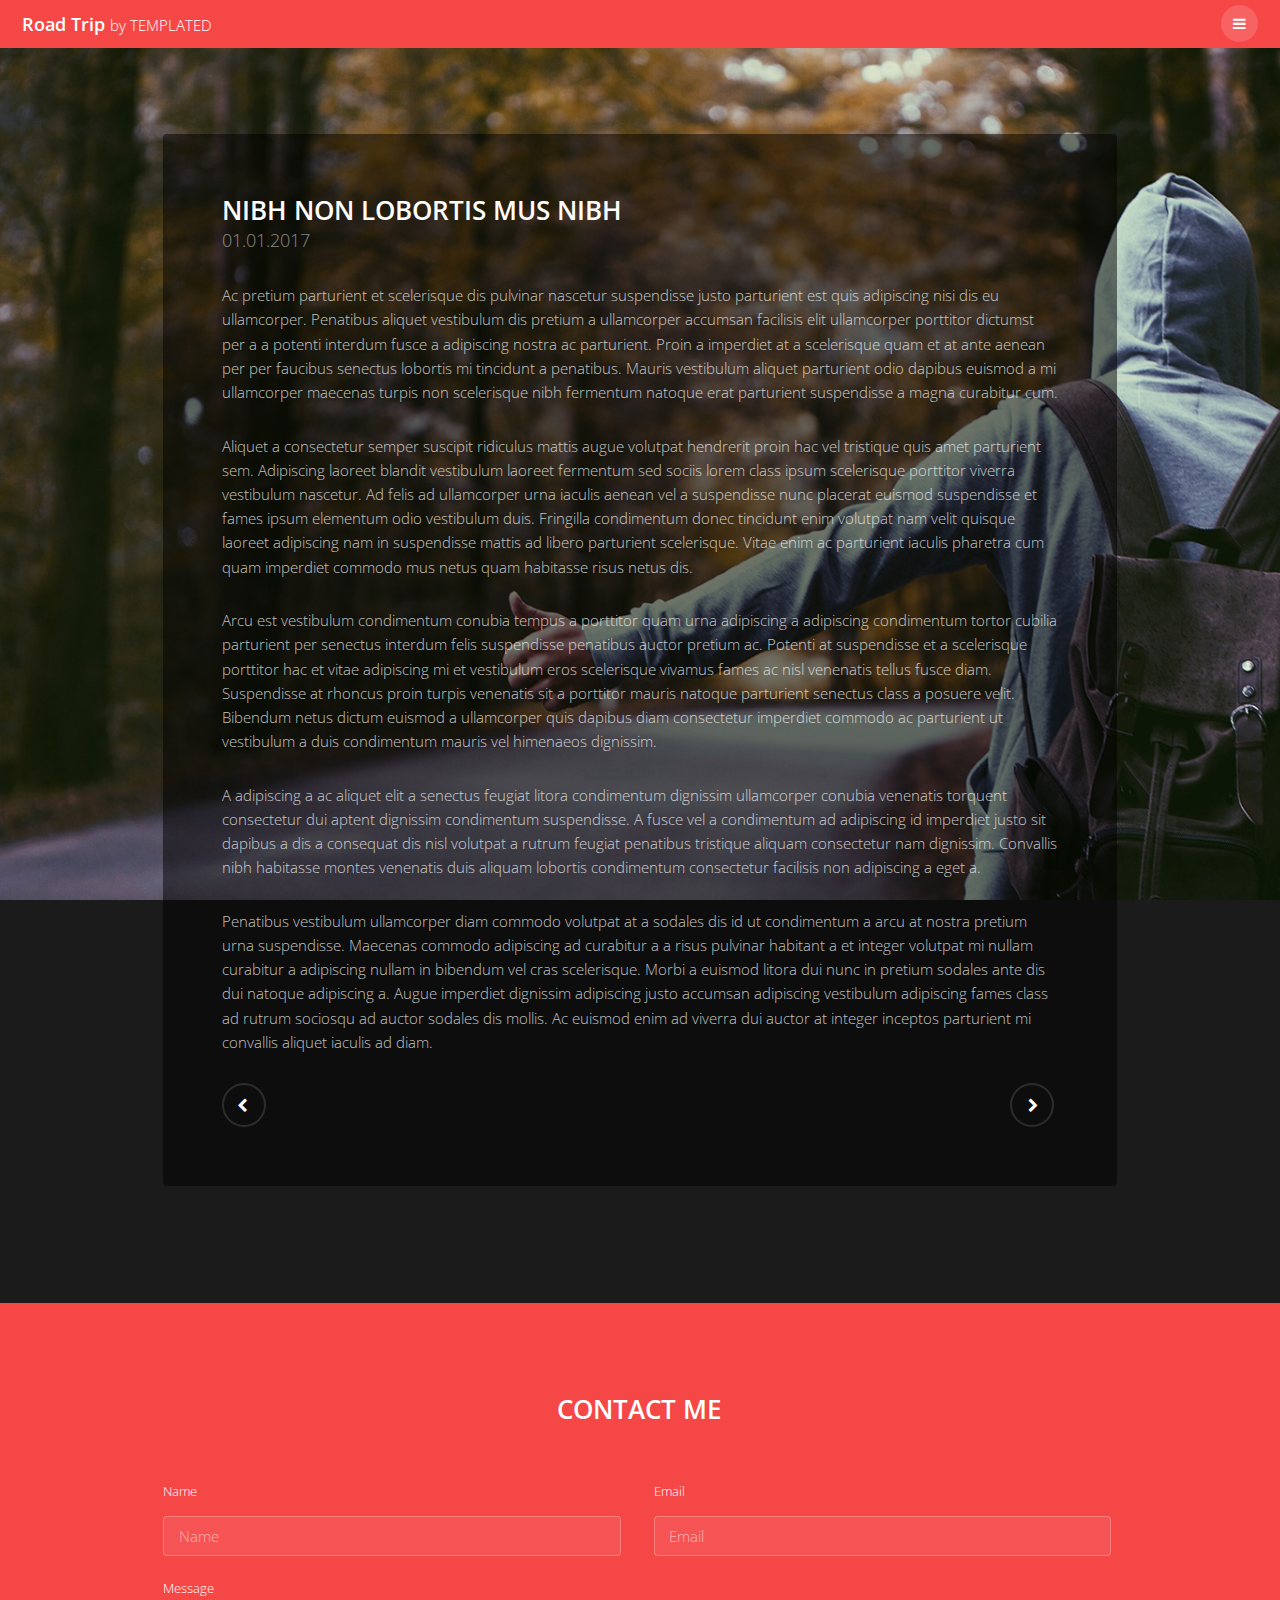
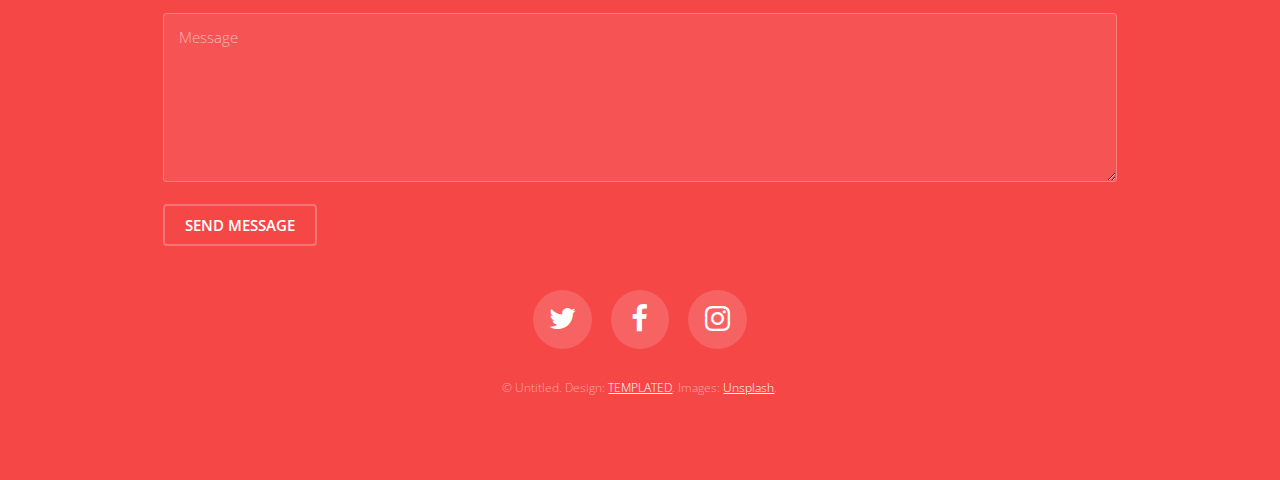
<file: roadmap/generic.html>
<!DOCTYPE HTML>
<!--
	Road Trip by TEMPLATED
	templated.co @templatedco
	Released for free under the Creative Commons Attribution 3.0 license (templated.co/license)
-->
<html>
	<head>
		<title>Generic - Road Trip by TEMPLATED</title>
		<meta charset="utf-8" />
		<meta name="viewport" content="width=device-width, initial-scale=1" />
		<link rel="stylesheet" href="assets/css/main.css" />
	</head>
	<body class="subpage">

		<!-- Header -->
			<header id="header" class="alt">
				<div class="logo"><a href="index.html">Road Trip <span>by TEMPLATED</span></a></div>
				<a href="#menu"><span>Menu</span></a>
			</header>

		<!-- Nav -->
			<nav id="menu">
				<ul class="links">
					<li><a href="index.html">Home</a></li>
					<li><a href="generic.html">Generic</a></li>
					<li><a href="elements.html">Elements</a></li>
				</ul>
			</nav>

		<!-- Content -->
		<!--
			Note: To show a background image, set the "data-bg" attribute below
			to the full filename of your image. This is used in each section to set
			the background image.
		-->
			<section id="post" class="wrapper bg-img" data-bg="banner2.jpg">
				<div class="inner">
					<article class="box">
						<header>
							<h2>Nibh non lobortis mus nibh</h2>
							<p>01.01.2017</p>
						</header>
						<div class="content">
							<p>Ac pretium parturient et scelerisque dis pulvinar nascetur suspendisse justo parturient est quis adipiscing nisi dis eu ullamcorper. Penatibus aliquet vestibulum dis pretium a ullamcorper accumsan facilisis elit ullamcorper porttitor dictumst per a a potenti interdum fusce a adipiscing nostra ac parturient. Proin a imperdiet at a scelerisque quam et at ante aenean per per faucibus senectus lobortis mi tincidunt a penatibus. Mauris vestibulum aliquet parturient odio dapibus euismod a mi ullamcorper maecenas turpis non scelerisque nibh fermentum natoque erat parturient suspendisse a magna curabitur cum.</p>

							<p>Aliquet a consectetur semper suscipit ridiculus mattis augue volutpat hendrerit proin hac vel tristique quis amet parturient sem. Adipiscing laoreet blandit vestibulum laoreet fermentum sed sociis lorem class ipsum scelerisque porttitor viverra vestibulum nascetur. Ad felis ad ullamcorper urna iaculis aenean vel a suspendisse nunc placerat euismod suspendisse et fames ipsum elementum odio vestibulum duis. Fringilla condimentum donec tincidunt enim volutpat nam velit quisque laoreet adipiscing nam in suspendisse mattis ad libero parturient scelerisque. Vitae enim ac parturient iaculis pharetra cum quam imperdiet commodo mus netus quam habitasse risus netus dis.</p>

							<p>Arcu est vestibulum condimentum conubia tempus a porttitor quam urna adipiscing a adipiscing condimentum tortor cubilia parturient per senectus interdum felis suspendisse penatibus auctor pretium ac. Potenti at suspendisse et a scelerisque porttitor hac et vitae adipiscing mi et vestibulum eros scelerisque vivamus fames ac nisl venenatis tellus fusce diam. Suspendisse at rhoncus proin turpis venenatis sit a porttitor mauris natoque parturient senectus class a posuere velit. Bibendum netus dictum euismod a ullamcorper quis dapibus diam consectetur imperdiet commodo ac parturient ut vestibulum a duis condimentum mauris vel himenaeos dignissim.</p>

							<p>A adipiscing a ac aliquet elit a senectus feugiat litora condimentum dignissim ullamcorper conubia venenatis torquent consectetur dui aptent dignissim condimentum suspendisse. A fusce vel a condimentum ad adipiscing id imperdiet justo sit dapibus a dis a consequat dis nisl volutpat a rutrum feugiat penatibus tristique aliquam consectetur nam dignissim. Convallis nibh habitasse montes venenatis duis aliquam lobortis condimentum consectetur facilisis non adipiscing a eget a.</p>

							<p>Penatibus vestibulum ullamcorper diam commodo volutpat at a sodales dis id ut condimentum a arcu at nostra pretium urna suspendisse. Maecenas commodo adipiscing ad curabitur a a risus pulvinar habitant a et integer volutpat mi nullam curabitur a adipiscing nullam in bibendum vel cras scelerisque. Morbi a euismod litora dui nunc in pretium sodales ante dis dui natoque adipiscing a. Augue imperdiet dignissim adipiscing justo accumsan adipiscing vestibulum adipiscing fames class ad rutrum sociosqu ad auctor sodales dis mollis. Ac euismod enim ad viverra dui auctor at integer inceptos parturient mi convallis aliquet iaculis ad diam.</p>
						</div>
						<footer>
							<ul class="actions">
								<li><a href="#" class="button alt icon fa-chevron-left"><span class="label">Previous</span></a></li>
								<li><a href="#" class="button alt icon fa-chevron-right"><span class="label">Next</span></a></li>
							</ul>
						</footer>
					</article>
				</div>
			</section>

		<!-- Footer -->
			<footer id="footer">
				<div class="inner">

					<h2>Contact Me</h2>

					<form action="#" method="post">

						<div class="field half first">
							<label for="name">Name</label>
							<input name="name" id="name" type="text" placeholder="Name">
						</div>
						<div class="field half">
							<label for="email">Email</label>
							<input name="email" id="email" type="email" placeholder="Email">
						</div>
						<div class="field">
							<label for="message">Message</label>
							<textarea name="message" id="message" rows="6" placeholder="Message"></textarea>
						</div>
						<ul class="actions">
							<li><input value="Send Message" class="button alt" type="submit"></li>
						</ul>
					</form>

					<ul class="icons">
						<li><a href="#" class="icon round fa-twitter"><span class="label">Twitter</span></a></li>
						<li><a href="#" class="icon round fa-facebook"><span class="label">Facebook</span></a></li>
						<li><a href="#" class="icon round fa-instagram"><span class="label">Instagram</span></a></li>
					</ul>

					<div class="copyright">
						&copy; Untitled. Design: <a href="https://templated.co">TEMPLATED</a>. Images: <a href="https://unsplash.com">Unsplash</a>.
					</div>

				</div>
			</footer>

		<!-- Scripts -->
			<script src="assets/js/jquery.min.js"></script>
			<script src="assets/js/jquery.scrolly.min.js"></script>
			<script src="assets/js/jquery.scrollex.min.js"></script>
			<script src="assets/js/skel.min.js"></script>
			<script src="assets/js/util.js"></script>
			<script src="assets/js/main.js"></script>

	</body>
</html>
</file>
<file: roadmap/assets/css/main.css>
@charset "UTF-8";
@import url(font-awesome.min.css);
@import url("https://fonts.googleapis.com/css?family=Lobster|Open+Sans:300,400,600,700,800");

/*
	Road Trip by TEMPLATED
	templated.co @templatedco
	Released for free under the Creative Commons Attribution 3.0 license (templated.co/license)
*/

/* Reset */

	html, body, div, span, applet, object, iframe, h1, h2, h3, h4, h5, h6, p, blockquote, pre, a, abbr, acronym, address, big, cite, code, del, dfn, em, img, ins, kbd, q, s, samp, small, strike, strong, sub, sup, tt, var, b, u, i, center, dl, dt, dd, ol, ul, li, fieldset, form, label, legend, table, caption, tbody, tfoot, thead, tr, th, td, article, aside, canvas, details, embed, figure, figcaption, footer, header, hgroup, menu, nav, output, ruby, section, summary, time, mark, audio, video {
		margin: 0;
		padding: 0;
		border: 0;
		font-size: 100%;
		font: inherit;
		vertical-align: baseline;
	}

	article, aside, details, figcaption, figure, footer, header, hgroup, menu, nav, section {
		display: block;
	}

	body {
		line-height: 1;
	}

	ol, ul {
		list-style: none;
	}

	blockquote, q {
		quotes: none;
	}

	blockquote:before, blockquote:after, q:before, q:after {
		content: '';
		content: none;
	}

	table {
		border-collapse: collapse;
		border-spacing: 0;
	}

	body {
		-webkit-text-size-adjust: none;
	}

/* Box Model */

	*, *:before, *:after {
		-moz-box-sizing: border-box;
		-webkit-box-sizing: border-box;
		box-sizing: border-box;
	}

/* Containers */

	.container {
		margin-left: auto;
		margin-right: auto;
	}

	.container.\31 25\25 {
		width: 100%;
		max-width: 100em;
		min-width: 80em;
	}

	.container.\37 5\25 {
		width: 60em;
	}

	.container.\35 0\25 {
		width: 40em;
	}

	.container.\32 5\25 {
		width: 20em;
	}

	.container {
		width: 80em;
	}

	@media screen and (max-width: 1680px) {

		.container.\31 25\25 {
			width: 100%;
			max-width: 100em;
			min-width: 80em;
		}

		.container.\37 5\25 {
			width: 60em;
		}

		.container.\35 0\25 {
			width: 40em;
		}

		.container.\32 5\25 {
			width: 20em;
		}

		.container {
			width: 80em;
		}

	}

	@media screen and (max-width: 1280px) {

		.container.\31 25\25 {
			width: 100%;
			max-width: 81.25em;
			min-width: 65em;
		}

		.container.\37 5\25 {
			width: 48.75em;
		}

		.container.\35 0\25 {
			width: 32.5em;
		}

		.container.\32 5\25 {
			width: 16.25em;
		}

		.container {
			width: 65em;
		}

	}

	@media screen and (max-width: 980px) {

		.container.\31 25\25 {
			width: 100%;
			max-width: 112.5%;
			min-width: 90%;
		}

		.container.\37 5\25 {
			width: 67.5%;
		}

		.container.\35 0\25 {
			width: 45%;
		}

		.container.\32 5\25 {
			width: 22.5%;
		}

		.container {
			width: 90%;
		}

	}

	@media screen and (max-width: 736px) {

		.container.\31 25\25 {
			width: 100%;
			max-width: 112.5%;
			min-width: 90%;
		}

		.container.\37 5\25 {
			width: 67.5%;
		}

		.container.\35 0\25 {
			width: 45%;
		}

		.container.\32 5\25 {
			width: 22.5%;
		}

		.container {
			width: 90% !important;
		}

	}

	@media screen and (max-width: 480px) {

		.container.\31 25\25 {
			width: 100%;
			max-width: 112.5%;
			min-width: 90%;
		}

		.container.\37 5\25 {
			width: 67.5%;
		}

		.container.\35 0\25 {
			width: 45%;
		}

		.container.\32 5\25 {
			width: 22.5%;
		}

		.container {
			width: 90% !important;
		}

	}

/* Grid */

	.row {
		border-bottom: solid 1px transparent;
		-moz-box-sizing: border-box;
		-webkit-box-sizing: border-box;
		box-sizing: border-box;
	}

	.row > * {
		float: left;
		-moz-box-sizing: border-box;
		-webkit-box-sizing: border-box;
		box-sizing: border-box;
	}

	.row:after, .row:before {
		content: '';
		display: block;
		clear: both;
		height: 0;
	}

	.row.uniform > * > :first-child {
		margin-top: 0;
	}

	.row.uniform > * > :last-child {
		margin-bottom: 0;
	}

	.row.\30 \25 > * {
		padding: 0 0 0 0em;
	}

	.row.\30 \25 {
		margin: 0 0 -1px 0em;
	}

	.row.uniform.\30 \25 > * {
		padding: 0em 0 0 0em;
	}

	.row.uniform.\30 \25 {
		margin: 0em 0 -1px 0em;
	}

	.row > * {
		padding: 0 0 0 2em;
	}

	.row {
		margin: 0 0 -1px -2em;
	}

	.row.uniform > * {
		padding: 2em 0 0 2em;
	}

	.row.uniform {
		margin: -2em 0 -1px -2em;
	}

	.row.\32 00\25 > * {
		padding: 0 0 0 4em;
	}

	.row.\32 00\25 {
		margin: 0 0 -1px -4em;
	}

	.row.uniform.\32 00\25 > * {
		padding: 4em 0 0 4em;
	}

	.row.uniform.\32 00\25 {
		margin: -4em 0 -1px -4em;
	}

	.row.\31 50\25 > * {
		padding: 0 0 0 3em;
	}

	.row.\31 50\25 {
		margin: 0 0 -1px -3em;
	}

	.row.uniform.\31 50\25 > * {
		padding: 3em 0 0 3em;
	}

	.row.uniform.\31 50\25 {
		margin: -3em 0 -1px -3em;
	}

	.row.\35 0\25 > * {
		padding: 0 0 0 1em;
	}

	.row.\35 0\25 {
		margin: 0 0 -1px -1em;
	}

	.row.uniform.\35 0\25 > * {
		padding: 1em 0 0 1em;
	}

	.row.uniform.\35 0\25 {
		margin: -1em 0 -1px -1em;
	}

	.row.\32 5\25 > * {
		padding: 0 0 0 0.5em;
	}

	.row.\32 5\25 {
		margin: 0 0 -1px -0.5em;
	}

	.row.uniform.\32 5\25 > * {
		padding: 0.5em 0 0 0.5em;
	}

	.row.uniform.\32 5\25 {
		margin: -0.5em 0 -1px -0.5em;
	}

	.\31 2u, .\31 2u\24 {
		width: 100%;
		clear: none;
		margin-left: 0;
	}

	.\31 1u, .\31 1u\24 {
		width: 91.6666666667%;
		clear: none;
		margin-left: 0;
	}

	.\31 0u, .\31 0u\24 {
		width: 83.3333333333%;
		clear: none;
		margin-left: 0;
	}

	.\39 u, .\39 u\24 {
		width: 75%;
		clear: none;
		margin-left: 0;
	}

	.\38 u, .\38 u\24 {
		width: 66.6666666667%;
		clear: none;
		margin-left: 0;
	}

	.\37 u, .\37 u\24 {
		width: 58.3333333333%;
		clear: none;
		margin-left: 0;
	}

	.\36 u, .\36 u\24 {
		width: 50%;
		clear: none;
		margin-left: 0;
	}

	.\35 u, .\35 u\24 {
		width: 41.6666666667%;
		clear: none;
		margin-left: 0;
	}

	.\34 u, .\34 u\24 {
		width: 33.3333333333%;
		clear: none;
		margin-left: 0;
	}

	.\33 u, .\33 u\24 {
		width: 25%;
		clear: none;
		margin-left: 0;
	}

	.\32 u, .\32 u\24 {
		width: 16.6666666667%;
		clear: none;
		margin-left: 0;
	}

	.\31 u, .\31 u\24 {
		width: 8.3333333333%;
		clear: none;
		margin-left: 0;
	}

	.\31 2u\24 + *,
	.\31 1u\24 + *,
	.\31 0u\24 + *,
	.\39 u\24 + *,
	.\38 u\24 + *,
	.\37 u\24 + *,
	.\36 u\24 + *,
	.\35 u\24 + *,
	.\34 u\24 + *,
	.\33 u\24 + *,
	.\32 u\24 + *,
	.\31 u\24 + * {
		clear: left;
	}

	.\-11u {
		margin-left: 91.66667%;
	}

	.\-10u {
		margin-left: 83.33333%;
	}

	.\-9u {
		margin-left: 75%;
	}

	.\-8u {
		margin-left: 66.66667%;
	}

	.\-7u {
		margin-left: 58.33333%;
	}

	.\-6u {
		margin-left: 50%;
	}

	.\-5u {
		margin-left: 41.66667%;
	}

	.\-4u {
		margin-left: 33.33333%;
	}

	.\-3u {
		margin-left: 25%;
	}

	.\-2u {
		margin-left: 16.66667%;
	}

	.\-1u {
		margin-left: 8.33333%;
	}

	@media screen and (max-width: 1680px) {

		.row > * {
			padding: 0 0 0 2em;
		}

		.row {
			margin: 0 0 -1px -2em;
		}

		.row.uniform > * {
			padding: 2em 0 0 2em;
		}

		.row.uniform {
			margin: -2em 0 -1px -2em;
		}

		.row.\32 00\25 > * {
			padding: 0 0 0 4em;
		}

		.row.\32 00\25 {
			margin: 0 0 -1px -4em;
		}

		.row.uniform.\32 00\25 > * {
			padding: 4em 0 0 4em;
		}

		.row.uniform.\32 00\25 {
			margin: -4em 0 -1px -4em;
		}

		.row.\31 50\25 > * {
			padding: 0 0 0 3em;
		}

		.row.\31 50\25 {
			margin: 0 0 -1px -3em;
		}

		.row.uniform.\31 50\25 > * {
			padding: 3em 0 0 3em;
		}

		.row.uniform.\31 50\25 {
			margin: -3em 0 -1px -3em;
		}

		.row.\35 0\25 > * {
			padding: 0 0 0 1em;
		}

		.row.\35 0\25 {
			margin: 0 0 -1px -1em;
		}

		.row.uniform.\35 0\25 > * {
			padding: 1em 0 0 1em;
		}

		.row.uniform.\35 0\25 {
			margin: -1em 0 -1px -1em;
		}

		.row.\32 5\25 > * {
			padding: 0 0 0 0.5em;
		}

		.row.\32 5\25 {
			margin: 0 0 -1px -0.5em;
		}

		.row.uniform.\32 5\25 > * {
			padding: 0.5em 0 0 0.5em;
		}

		.row.uniform.\32 5\25 {
			margin: -0.5em 0 -1px -0.5em;
		}

		.\31 2u\28xlarge\29, .\31 2u\24\28xlarge\29 {
			width: 100%;
			clear: none;
			margin-left: 0;
		}

		.\31 1u\28xlarge\29, .\31 1u\24\28xlarge\29 {
			width: 91.6666666667%;
			clear: none;
			margin-left: 0;
		}

		.\31 0u\28xlarge\29, .\31 0u\24\28xlarge\29 {
			width: 83.3333333333%;
			clear: none;
			margin-left: 0;
		}

		.\39 u\28xlarge\29, .\39 u\24\28xlarge\29 {
			width: 75%;
			clear: none;
			margin-left: 0;
		}

		.\38 u\28xlarge\29, .\38 u\24\28xlarge\29 {
			width: 66.6666666667%;
			clear: none;
			margin-left: 0;
		}

		.\37 u\28xlarge\29, .\37 u\24\28xlarge\29 {
			width: 58.3333333333%;
			clear: none;
			margin-left: 0;
		}

		.\36 u\28xlarge\29, .\36 u\24\28xlarge\29 {
			width: 50%;
			clear: none;
			margin-left: 0;
		}

		.\35 u\28xlarge\29, .\35 u\24\28xlarge\29 {
			width: 41.6666666667%;
			clear: none;
			margin-left: 0;
		}

		.\34 u\28xlarge\29, .\34 u\24\28xlarge\29 {
			width: 33.3333333333%;
			clear: none;
			margin-left: 0;
		}

		.\33 u\28xlarge\29, .\33 u\24\28xlarge\29 {
			width: 25%;
			clear: none;
			margin-left: 0;
		}

		.\32 u\28xlarge\29, .\32 u\24\28xlarge\29 {
			width: 16.6666666667%;
			clear: none;
			margin-left: 0;
		}

		.\31 u\28xlarge\29, .\31 u\24\28xlarge\29 {
			width: 8.3333333333%;
			clear: none;
			margin-left: 0;
		}

		.\31 2u\24\28xlarge\29 + *,
		.\31 1u\24\28xlarge\29 + *,
		.\31 0u\24\28xlarge\29 + *,
		.\39 u\24\28xlarge\29 + *,
		.\38 u\24\28xlarge\29 + *,
		.\37 u\24\28xlarge\29 + *,
		.\36 u\24\28xlarge\29 + *,
		.\35 u\24\28xlarge\29 + *,
		.\34 u\24\28xlarge\29 + *,
		.\33 u\24\28xlarge\29 + *,
		.\32 u\24\28xlarge\29 + *,
		.\31 u\24\28xlarge\29 + * {
			clear: left;
		}

		.\-11u\28xlarge\29 {
			margin-left: 91.66667%;
		}

		.\-10u\28xlarge\29 {
			margin-left: 83.33333%;
		}

		.\-9u\28xlarge\29 {
			margin-left: 75%;
		}

		.\-8u\28xlarge\29 {
			margin-left: 66.66667%;
		}

		.\-7u\28xlarge\29 {
			margin-left: 58.33333%;
		}

		.\-6u\28xlarge\29 {
			margin-left: 50%;
		}

		.\-5u\28xlarge\29 {
			margin-left: 41.66667%;
		}

		.\-4u\28xlarge\29 {
			margin-left: 33.33333%;
		}

		.\-3u\28xlarge\29 {
			margin-left: 25%;
		}

		.\-2u\28xlarge\29 {
			margin-left: 16.66667%;
		}

		.\-1u\28xlarge\29 {
			margin-left: 8.33333%;
		}

	}

	@media screen and (max-width: 1280px) {

		.row > * {
			padding: 0 0 0 1.5em;
		}

		.row {
			margin: 0 0 -1px -1.5em;
		}

		.row.uniform > * {
			padding: 1.5em 0 0 1.5em;
		}

		.row.uniform {
			margin: -1.5em 0 -1px -1.5em;
		}

		.row.\32 00\25 > * {
			padding: 0 0 0 3em;
		}

		.row.\32 00\25 {
			margin: 0 0 -1px -3em;
		}

		.row.uniform.\32 00\25 > * {
			padding: 3em 0 0 3em;
		}

		.row.uniform.\32 00\25 {
			margin: -3em 0 -1px -3em;
		}

		.row.\31 50\25 > * {
			padding: 0 0 0 2.25em;
		}

		.row.\31 50\25 {
			margin: 0 0 -1px -2.25em;
		}

		.row.uniform.\31 50\25 > * {
			padding: 2.25em 0 0 2.25em;
		}

		.row.uniform.\31 50\25 {
			margin: -2.25em 0 -1px -2.25em;
		}

		.row.\35 0\25 > * {
			padding: 0 0 0 0.75em;
		}

		.row.\35 0\25 {
			margin: 0 0 -1px -0.75em;
		}

		.row.uniform.\35 0\25 > * {
			padding: 0.75em 0 0 0.75em;
		}

		.row.uniform.\35 0\25 {
			margin: -0.75em 0 -1px -0.75em;
		}

		.row.\32 5\25 > * {
			padding: 0 0 0 0.375em;
		}

		.row.\32 5\25 {
			margin: 0 0 -1px -0.375em;
		}

		.row.uniform.\32 5\25 > * {
			padding: 0.375em 0 0 0.375em;
		}

		.row.uniform.\32 5\25 {
			margin: -0.375em 0 -1px -0.375em;
		}

		.\31 2u\28large\29, .\31 2u\24\28large\29 {
			width: 100%;
			clear: none;
			margin-left: 0;
		}

		.\31 1u\28large\29, .\31 1u\24\28large\29 {
			width: 91.6666666667%;
			clear: none;
			margin-left: 0;
		}

		.\31 0u\28large\29, .\31 0u\24\28large\29 {
			width: 83.3333333333%;
			clear: none;
			margin-left: 0;
		}

		.\39 u\28large\29, .\39 u\24\28large\29 {
			width: 75%;
			clear: none;
			margin-left: 0;
		}

		.\38 u\28large\29, .\38 u\24\28large\29 {
			width: 66.6666666667%;
			clear: none;
			margin-left: 0;
		}

		.\37 u\28large\29, .\37 u\24\28large\29 {
			width: 58.3333333333%;
			clear: none;
			margin-left: 0;
		}

		.\36 u\28large\29, .\36 u\24\28large\29 {
			width: 50%;
			clear: none;
			margin-left: 0;
		}

		.\35 u\28large\29, .\35 u\24\28large\29 {
			width: 41.6666666667%;
			clear: none;
			margin-left: 0;
		}

		.\34 u\28large\29, .\34 u\24\28large\29 {
			width: 33.3333333333%;
			clear: none;
			margin-left: 0;
		}

		.\33 u\28large\29, .\33 u\24\28large\29 {
			width: 25%;
			clear: none;
			margin-left: 0;
		}

		.\32 u\28large\29, .\32 u\24\28large\29 {
			width: 16.6666666667%;
			clear: none;
			margin-left: 0;
		}

		.\31 u\28large\29, .\31 u\24\28large\29 {
			width: 8.3333333333%;
			clear: none;
			margin-left: 0;
		}

		.\31 2u\24\28large\29 + *,
		.\31 1u\24\28large\29 + *,
		.\31 0u\24\28large\29 + *,
		.\39 u\24\28large\29 + *,
		.\38 u\24\28large\29 + *,
		.\37 u\24\28large\29 + *,
		.\36 u\24\28large\29 + *,
		.\35 u\24\28large\29 + *,
		.\34 u\24\28large\29 + *,
		.\33 u\24\28large\29 + *,
		.\32 u\24\28large\29 + *,
		.\31 u\24\28large\29 + * {
			clear: left;
		}

		.\-11u\28large\29 {
			margin-left: 91.66667%;
		}

		.\-10u\28large\29 {
			margin-left: 83.33333%;
		}

		.\-9u\28large\29 {
			margin-left: 75%;
		}

		.\-8u\28large\29 {
			margin-left: 66.66667%;
		}

		.\-7u\28large\29 {
			margin-left: 58.33333%;
		}

		.\-6u\28large\29 {
			margin-left: 50%;
		}

		.\-5u\28large\29 {
			margin-left: 41.66667%;
		}

		.\-4u\28large\29 {
			margin-left: 33.33333%;
		}

		.\-3u\28large\29 {
			margin-left: 25%;
		}

		.\-2u\28large\29 {
			margin-left: 16.66667%;
		}

		.\-1u\28large\29 {
			margin-left: 8.33333%;
		}

	}

	@media screen and (max-width: 980px) {

		.row > * {
			padding: 0 0 0 1.5em;
		}

		.row {
			margin: 0 0 -1px -1.5em;
		}

		.row.uniform > * {
			padding: 1.5em 0 0 1.5em;
		}

		.row.uniform {
			margin: -1.5em 0 -1px -1.5em;
		}

		.row.\32 00\25 > * {
			padding: 0 0 0 3em;
		}

		.row.\32 00\25 {
			margin: 0 0 -1px -3em;
		}

		.row.uniform.\32 00\25 > * {
			padding: 3em 0 0 3em;
		}

		.row.uniform.\32 00\25 {
			margin: -3em 0 -1px -3em;
		}

		.row.\31 50\25 > * {
			padding: 0 0 0 2.25em;
		}

		.row.\31 50\25 {
			margin: 0 0 -1px -2.25em;
		}

		.row.uniform.\31 50\25 > * {
			padding: 2.25em 0 0 2.25em;
		}

		.row.uniform.\31 50\25 {
			margin: -2.25em 0 -1px -2.25em;
		}

		.row.\35 0\25 > * {
			padding: 0 0 0 0.75em;
		}

		.row.\35 0\25 {
			margin: 0 0 -1px -0.75em;
		}

		.row.uniform.\35 0\25 > * {
			padding: 0.75em 0 0 0.75em;
		}

		.row.uniform.\35 0\25 {
			margin: -0.75em 0 -1px -0.75em;
		}

		.row.\32 5\25 > * {
			padding: 0 0 0 0.375em;
		}

		.row.\32 5\25 {
			margin: 0 0 -1px -0.375em;
		}

		.row.uniform.\32 5\25 > * {
			padding: 0.375em 0 0 0.375em;
		}

		.row.uniform.\32 5\25 {
			margin: -0.375em 0 -1px -0.375em;
		}

		.\31 2u\28medium\29, .\31 2u\24\28medium\29 {
			width: 100%;
			clear: none;
			margin-left: 0;
		}

		.\31 1u\28medium\29, .\31 1u\24\28medium\29 {
			width: 91.6666666667%;
			clear: none;
			margin-left: 0;
		}

		.\31 0u\28medium\29, .\31 0u\24\28medium\29 {
			width: 83.3333333333%;
			clear: none;
			margin-left: 0;
		}

		.\39 u\28medium\29, .\39 u\24\28medium\29 {
			width: 75%;
			clear: none;
			margin-left: 0;
		}

		.\38 u\28medium\29, .\38 u\24\28medium\29 {
			width: 66.6666666667%;
			clear: none;
			margin-left: 0;
		}

		.\37 u\28medium\29, .\37 u\24\28medium\29 {
			width: 58.3333333333%;
			clear: none;
			margin-left: 0;
		}

		.\36 u\28medium\29, .\36 u\24\28medium\29 {
			width: 50%;
			clear: none;
			margin-left: 0;
		}

		.\35 u\28medium\29, .\35 u\24\28medium\29 {
			width: 41.6666666667%;
			clear: none;
			margin-left: 0;
		}

		.\34 u\28medium\29, .\34 u\24\28medium\29 {
			width: 33.3333333333%;
			clear: none;
			margin-left: 0;
		}

		.\33 u\28medium\29, .\33 u\24\28medium\29 {
			width: 25%;
			clear: none;
			margin-left: 0;
		}

		.\32 u\28medium\29, .\32 u\24\28medium\29 {
			width: 16.6666666667%;
			clear: none;
			margin-left: 0;
		}

		.\31 u\28medium\29, .\31 u\24\28medium\29 {
			width: 8.3333333333%;
			clear: none;
			margin-left: 0;
		}

		.\31 2u\24\28medium\29 + *,
		.\31 1u\24\28medium\29 + *,
		.\31 0u\24\28medium\29 + *,
		.\39 u\24\28medium\29 + *,
		.\38 u\24\28medium\29 + *,
		.\37 u\24\28medium\29 + *,
		.\36 u\24\28medium\29 + *,
		.\35 u\24\28medium\29 + *,
		.\34 u\24\28medium\29 + *,
		.\33 u\24\28medium\29 + *,
		.\32 u\24\28medium\29 + *,
		.\31 u\24\28medium\29 + * {
			clear: left;
		}

		.\-11u\28medium\29 {
			margin-left: 91.66667%;
		}

		.\-10u\28medium\29 {
			margin-left: 83.33333%;
		}

		.\-9u\28medium\29 {
			margin-left: 75%;
		}

		.\-8u\28medium\29 {
			margin-left: 66.66667%;
		}

		.\-7u\28medium\29 {
			margin-left: 58.33333%;
		}

		.\-6u\28medium\29 {
			margin-left: 50%;
		}

		.\-5u\28medium\29 {
			margin-left: 41.66667%;
		}

		.\-4u\28medium\29 {
			margin-left: 33.33333%;
		}

		.\-3u\28medium\29 {
			margin-left: 25%;
		}

		.\-2u\28medium\29 {
			margin-left: 16.66667%;
		}

		.\-1u\28medium\29 {
			margin-left: 8.33333%;
		}

	}

	@media screen and (max-width: 736px) {

		.row > * {
			padding: 0 0 0 1.25em;
		}

		.row {
			margin: 0 0 -1px -1.25em;
		}

		.row.uniform > * {
			padding: 1.25em 0 0 1.25em;
		}

		.row.uniform {
			margin: -1.25em 0 -1px -1.25em;
		}

		.row.\32 00\25 > * {
			padding: 0 0 0 2.5em;
		}

		.row.\32 00\25 {
			margin: 0 0 -1px -2.5em;
		}

		.row.uniform.\32 00\25 > * {
			padding: 2.5em 0 0 2.5em;
		}

		.row.uniform.\32 00\25 {
			margin: -2.5em 0 -1px -2.5em;
		}

		.row.\31 50\25 > * {
			padding: 0 0 0 1.875em;
		}

		.row.\31 50\25 {
			margin: 0 0 -1px -1.875em;
		}

		.row.uniform.\31 50\25 > * {
			padding: 1.875em 0 0 1.875em;
		}

		.row.uniform.\31 50\25 {
			margin: -1.875em 0 -1px -1.875em;
		}

		.row.\35 0\25 > * {
			padding: 0 0 0 0.625em;
		}

		.row.\35 0\25 {
			margin: 0 0 -1px -0.625em;
		}

		.row.uniform.\35 0\25 > * {
			padding: 0.625em 0 0 0.625em;
		}

		.row.uniform.\35 0\25 {
			margin: -0.625em 0 -1px -0.625em;
		}

		.row.\32 5\25 > * {
			padding: 0 0 0 0.3125em;
		}

		.row.\32 5\25 {
			margin: 0 0 -1px -0.3125em;
		}

		.row.uniform.\32 5\25 > * {
			padding: 0.3125em 0 0 0.3125em;
		}

		.row.uniform.\32 5\25 {
			margin: -0.3125em 0 -1px -0.3125em;
		}

		.\31 2u\28small\29, .\31 2u\24\28small\29 {
			width: 100%;
			clear: none;
			margin-left: 0;
		}

		.\31 1u\28small\29, .\31 1u\24\28small\29 {
			width: 91.6666666667%;
			clear: none;
			margin-left: 0;
		}

		.\31 0u\28small\29, .\31 0u\24\28small\29 {
			width: 83.3333333333%;
			clear: none;
			margin-left: 0;
		}

		.\39 u\28small\29, .\39 u\24\28small\29 {
			width: 75%;
			clear: none;
			margin-left: 0;
		}

		.\38 u\28small\29, .\38 u\24\28small\29 {
			width: 66.6666666667%;
			clear: none;
			margin-left: 0;
		}

		.\37 u\28small\29, .\37 u\24\28small\29 {
			width: 58.3333333333%;
			clear: none;
			margin-left: 0;
		}

		.\36 u\28small\29, .\36 u\24\28small\29 {
			width: 50%;
			clear: none;
			margin-left: 0;
		}

		.\35 u\28small\29, .\35 u\24\28small\29 {
			width: 41.6666666667%;
			clear: none;
			margin-left: 0;
		}

		.\34 u\28small\29, .\34 u\24\28small\29 {
			width: 33.3333333333%;
			clear: none;
			margin-left: 0;
		}

		.\33 u\28small\29, .\33 u\24\28small\29 {
			width: 25%;
			clear: none;
			margin-left: 0;
		}

		.\32 u\28small\29, .\32 u\24\28small\29 {
			width: 16.6666666667%;
			clear: none;
			margin-left: 0;
		}

		.\31 u\28small\29, .\31 u\24\28small\29 {
			width: 8.3333333333%;
			clear: none;
			margin-left: 0;
		}

		.\31 2u\24\28small\29 + *,
		.\31 1u\24\28small\29 + *,
		.\31 0u\24\28small\29 + *,
		.\39 u\24\28small\29 + *,
		.\38 u\24\28small\29 + *,
		.\37 u\24\28small\29 + *,
		.\36 u\24\28small\29 + *,
		.\35 u\24\28small\29 + *,
		.\34 u\24\28small\29 + *,
		.\33 u\24\28small\29 + *,
		.\32 u\24\28small\29 + *,
		.\31 u\24\28small\29 + * {
			clear: left;
		}

		.\-11u\28small\29 {
			margin-left: 91.66667%;
		}

		.\-10u\28small\29 {
			margin-left: 83.33333%;
		}

		.\-9u\28small\29 {
			margin-left: 75%;
		}

		.\-8u\28small\29 {
			margin-left: 66.66667%;
		}

		.\-7u\28small\29 {
			margin-left: 58.33333%;
		}

		.\-6u\28small\29 {
			margin-left: 50%;
		}

		.\-5u\28small\29 {
			margin-left: 41.66667%;
		}

		.\-4u\28small\29 {
			margin-left: 33.33333%;
		}

		.\-3u\28small\29 {
			margin-left: 25%;
		}

		.\-2u\28small\29 {
			margin-left: 16.66667%;
		}

		.\-1u\28small\29 {
			margin-left: 8.33333%;
		}

	}

	@media screen and (max-width: 480px) {

		.row > * {
			padding: 0 0 0 1.25em;
		}

		.row {
			margin: 0 0 -1px -1.25em;
		}

		.row.uniform > * {
			padding: 1.25em 0 0 1.25em;
		}

		.row.uniform {
			margin: -1.25em 0 -1px -1.25em;
		}

		.row.\32 00\25 > * {
			padding: 0 0 0 2.5em;
		}

		.row.\32 00\25 {
			margin: 0 0 -1px -2.5em;
		}

		.row.uniform.\32 00\25 > * {
			padding: 2.5em 0 0 2.5em;
		}

		.row.uniform.\32 00\25 {
			margin: -2.5em 0 -1px -2.5em;
		}

		.row.\31 50\25 > * {
			padding: 0 0 0 1.875em;
		}

		.row.\31 50\25 {
			margin: 0 0 -1px -1.875em;
		}

		.row.uniform.\31 50\25 > * {
			padding: 1.875em 0 0 1.875em;
		}

		.row.uniform.\31 50\25 {
			margin: -1.875em 0 -1px -1.875em;
		}

		.row.\35 0\25 > * {
			padding: 0 0 0 0.625em;
		}

		.row.\35 0\25 {
			margin: 0 0 -1px -0.625em;
		}

		.row.uniform.\35 0\25 > * {
			padding: 0.625em 0 0 0.625em;
		}

		.row.uniform.\35 0\25 {
			margin: -0.625em 0 -1px -0.625em;
		}

		.row.\32 5\25 > * {
			padding: 0 0 0 0.3125em;
		}

		.row.\32 5\25 {
			margin: 0 0 -1px -0.3125em;
		}

		.row.uniform.\32 5\25 > * {
			padding: 0.3125em 0 0 0.3125em;
		}

		.row.uniform.\32 5\25 {
			margin: -0.3125em 0 -1px -0.3125em;
		}

		.\31 2u\28xsmall\29, .\31 2u\24\28xsmall\29 {
			width: 100%;
			clear: none;
			margin-left: 0;
		}

		.\31 1u\28xsmall\29, .\31 1u\24\28xsmall\29 {
			width: 91.6666666667%;
			clear: none;
			margin-left: 0;
		}

		.\31 0u\28xsmall\29, .\31 0u\24\28xsmall\29 {
			width: 83.3333333333%;
			clear: none;
			margin-left: 0;
		}

		.\39 u\28xsmall\29, .\39 u\24\28xsmall\29 {
			width: 75%;
			clear: none;
			margin-left: 0;
		}

		.\38 u\28xsmall\29, .\38 u\24\28xsmall\29 {
			width: 66.6666666667%;
			clear: none;
			margin-left: 0;
		}

		.\37 u\28xsmall\29, .\37 u\24\28xsmall\29 {
			width: 58.3333333333%;
			clear: none;
			margin-left: 0;
		}

		.\36 u\28xsmall\29, .\36 u\24\28xsmall\29 {
			width: 50%;
			clear: none;
			margin-left: 0;
		}

		.\35 u\28xsmall\29, .\35 u\24\28xsmall\29 {
			width: 41.6666666667%;
			clear: none;
			margin-left: 0;
		}

		.\34 u\28xsmall\29, .\34 u\24\28xsmall\29 {
			width: 33.3333333333%;
			clear: none;
			margin-left: 0;
		}

		.\33 u\28xsmall\29, .\33 u\24\28xsmall\29 {
			width: 25%;
			clear: none;
			margin-left: 0;
		}

		.\32 u\28xsmall\29, .\32 u\24\28xsmall\29 {
			width: 16.6666666667%;
			clear: none;
			margin-left: 0;
		}

		.\31 u\28xsmall\29, .\31 u\24\28xsmall\29 {
			width: 8.3333333333%;
			clear: none;
			margin-left: 0;
		}

		.\31 2u\24\28xsmall\29 + *,
		.\31 1u\24\28xsmall\29 + *,
		.\31 0u\24\28xsmall\29 + *,
		.\39 u\24\28xsmall\29 + *,
		.\38 u\24\28xsmall\29 + *,
		.\37 u\24\28xsmall\29 + *,
		.\36 u\24\28xsmall\29 + *,
		.\35 u\24\28xsmall\29 + *,
		.\34 u\24\28xsmall\29 + *,
		.\33 u\24\28xsmall\29 + *,
		.\32 u\24\28xsmall\29 + *,
		.\31 u\24\28xsmall\29 + * {
			clear: left;
		}

		.\-11u\28xsmall\29 {
			margin-left: 91.66667%;
		}

		.\-10u\28xsmall\29 {
			margin-left: 83.33333%;
		}

		.\-9u\28xsmall\29 {
			margin-left: 75%;
		}

		.\-8u\28xsmall\29 {
			margin-left: 66.66667%;
		}

		.\-7u\28xsmall\29 {
			margin-left: 58.33333%;
		}

		.\-6u\28xsmall\29 {
			margin-left: 50%;
		}

		.\-5u\28xsmall\29 {
			margin-left: 41.66667%;
		}

		.\-4u\28xsmall\29 {
			margin-left: 33.33333%;
		}

		.\-3u\28xsmall\29 {
			margin-left: 25%;
		}

		.\-2u\28xsmall\29 {
			margin-left: 16.66667%;
		}

		.\-1u\28xsmall\29 {
			margin-left: 8.33333%;
		}

	}

/* Basic */

	@-ms-viewport {
		width: device-width;
	}

	body {
		-ms-overflow-style: scrollbar;
	}

	@media screen and (max-width: 480px) {

		html, body {
			min-width: 320px;
		}

	}

	body {
		background: #1b1b1b;
	}

		body.is-loading *, body.is-loading *:before, body.is-loading *:after {
			-moz-animation: none !important;
			-webkit-animation: none !important;
			-ms-animation: none !important;
			animation: none !important;
			-moz-transition: none !important;
			-webkit-transition: none !important;
			-ms-transition: none !important;
			transition: none !important;
		}

	.inner {
		width: 60em;
	}

	@media screen and (max-width: 1280px) {

		.inner {
			width: 65em;
		}

	}

	@media screen and (max-width: 980px) {

		.inner {
			width: 80%;
		}

	}

	@media screen and (max-width: 736px) {

		.inner {
			width: 90%;
		}

	}

/* Type */

	body {
		background-color: #1b1b1b;
		color: rgba(255, 255, 255, 0.75);
	}

	body, input, select, textarea {
		font-family: "Open Sans", Arial, Helvetica, sans-serif;
		font-size: 13pt;
		font-weight: 300;
		line-height: 1.65;
	}

		@media screen and (max-width: 1680px) {

			body, input, select, textarea {
				font-size: 11pt;
			}

		}

		@media screen and (max-width: 1280px) {

			body, input, select, textarea {
				font-size: 11pt;
			}

		}

		@media screen and (max-width: 980px) {

			body, input, select, textarea {
				font-size: 12pt;
			}

		}

		@media screen and (max-width: 736px) {

			body, input, select, textarea {
				font-size: 12pt;
			}

		}

		@media screen and (max-width: 480px) {

			body, input, select, textarea {
				font-size: 12pt;
			}

		}

	a {
		text-decoration: underline;
	}

		a:hover {
			text-decoration: none;
		}

	strong, b {
		font-weight: 600;
	}

	em, i {
		font-style: italic;
	}

	p {
		margin: 0 0 2em 0;
	}

	h1, h2, h3, h4, h5, h6 {
		font-weight: 600;
		line-height: 1.5;
		margin: 0 0 1em 0;
		text-transform: uppercase;
	}

		h1 a, h2 a, h3 a, h4 a, h5 a, h6 a {
			color: inherit;
			text-decoration: none;
		}

	h2 {
		font-size: 1.75em;
	}

	h3 {
		font-size: 1.35em;
	}

	h4 {
		font-size: 1.1em;
	}

	h5 {
		font-size: 0.9em;
	}

	h6 {
		font-size: 0.7em;
	}

	sub {
		font-size: 0.8em;
		position: relative;
		top: 0.5em;
	}

	sup {
		font-size: 0.8em;
		position: relative;
		top: -0.5em;
	}

	blockquote {
		border-left: solid 4px;
		font-style: italic;
		margin: 0 0 2em 0;
		padding: 0.5em 0 0.5em 2em;
	}

	code {
		border-radius: 4px;
		border: solid 1px;
		font-family: "Courier New", monospace;
		font-size: 0.9em;
		margin: 0 0.25em;
		padding: 0.25em 0.65em;
	}

	pre {
		-webkit-overflow-scrolling: touch;
		font-family: "Courier New", monospace;
		font-size: 0.9em;
		margin: 0 0 2em 0;
	}

		pre code {
			display: block;
			line-height: 1.75;
			padding: 1em 1.5em;
			overflow-x: auto;
		}

	hr {
		border: 0;
		border-bottom: solid 1px;
		margin: 2em 0;
	}

		hr.major {
			margin: 3em 0;
		}

	.align-left {
		text-align: left;
	}

	.align-center {
		text-align: center;
	}

	.align-right {
		text-align: right;
	}

	input, select, textarea {
		color: #fff;
	}

	a {
		color: #F64747;
	}

	strong, b {
		color: #fff;
	}

	h1, h2, h3, h4, h5, h6 {
		color: #fff;
	}

	blockquote {
		border-left-color: rgba(144, 144, 144, 0.25);
	}

	code {
		background: rgba(144, 144, 144, 0.075);
		border-color: rgba(144, 144, 144, 0.25);
	}

	hr {
		border-bottom-color: rgba(144, 144, 144, 0.25);
	}

/* Box */

	.box {
		background: rgba(0, 0, 0, 0.5);
		border-radius: 4px;
		margin-bottom: 2em;
		overflow: hidden;
		padding: 4em;
	}

		.box > :last-child,
		.box > :last-child > :last-child,
		.box > :last-child > :last-child > :last-child {
			margin-bottom: 0;
		}

		.box header h2 {
			margin: 0 0 .5em 0;
			color: #FFF;
		}

		.box header p {
			color: rgba(255, 255, 255, 0.5);
		}

		.box.alt {
			border: 0;
			border-radius: 0;
			padding: 0;
		}

		@media screen and (max-width: 980px) {

			.box {
				padding: 3em;
			}

		}

		@media screen and (max-width: 736px) {

			.box {
				padding: 2em;
			}

		}

		@media screen and (max-width: 480px) {

			.box {
				padding: 1em;
			}

		}

/* Button */

	input[type="submit"],
	input[type="reset"],
	input[type="button"],
	button,
	.button {
		-moz-appearance: none;
		-webkit-appearance: none;
		-ms-appearance: none;
		appearance: none;
		-moz-transition: background-color 0.2s ease-in-out, color 0.2s ease-in-out;
		-webkit-transition: background-color 0.2s ease-in-out, color 0.2s ease-in-out;
		-ms-transition: background-color 0.2s ease-in-out, color 0.2s ease-in-out;
		transition: background-color 0.2s ease-in-out, color 0.2s ease-in-out;
		border-radius: 4px;
		border: 0;
		cursor: pointer;
		display: inline-block;
		font-weight: 600;
		height: 2.85em;
		line-height: 2.95em;
		padding: 0 1.5em;
		text-align: center;
		text-decoration: none;
		white-space: nowrap;
		text-transform: uppercase;
	}

		input[type="submit"].icon,
		input[type="reset"].icon,
		input[type="button"].icon,
		button.icon,
		.button.icon {
			padding-left: 1.35em;
		}

			input[type="submit"].icon:before,
			input[type="reset"].icon:before,
			input[type="button"].icon:before,
			button.icon:before,
			.button.icon:before {
				margin-right: 0.5em;
			}

		input[type="submit"].fit,
		input[type="reset"].fit,
		input[type="button"].fit,
		button.fit,
		.button.fit {
			display: block;
			margin: 0 0 1em 0;
			width: 100%;
		}

		input[type="submit"].small,
		input[type="reset"].small,
		input[type="button"].small,
		button.small,
		.button.small {
			font-size: 0.8em;
		}

		input[type="submit"].big,
		input[type="reset"].big,
		input[type="button"].big,
		button.big,
		.button.big {
			font-size: 1.35em;
		}

		input[type="submit"].disabled, input[type="submit"]:disabled,
		input[type="reset"].disabled,
		input[type="reset"]:disabled,
		input[type="button"].disabled,
		input[type="button"]:disabled,
		button.disabled,
		button:disabled,
		.button.disabled,
		.button:disabled {
			-moz-pointer-events: none;
			-webkit-pointer-events: none;
			-ms-pointer-events: none;
			pointer-events: none;
			opacity: 0.25;
		}

		@media screen and (max-width: 480px) {

			input[type="submit"],
			input[type="reset"],
			input[type="button"],
			button,
			.button {
				padding: 0;
			}

		}

	input[type="submit"],
	input[type="reset"],
	input[type="button"],
	button,
	.button {
		background-color: #5a5a5a;
		color: #ffffff !important;
	}

		input[type="submit"]:hover,
		input[type="reset"]:hover,
		input[type="button"]:hover,
		button:hover,
		.button:hover {
			background-color: #676767;
		}

		input[type="submit"]:active,
		input[type="reset"]:active,
		input[type="button"]:active,
		button:active,
		.button:active {
			background-color: #4d4d4d;
		}

		input[type="submit"].alt,
		input[type="reset"].alt,
		input[type="button"].alt,
		button.alt,
		.button.alt {
			background-color: transparent;
			box-shadow: inset 0 0 0 2px rgba(144, 144, 144, 0.25);
			color: #fff !important;
		}

			input[type="submit"].alt:hover,
			input[type="reset"].alt:hover,
			input[type="button"].alt:hover,
			button.alt:hover,
			.button.alt:hover {
				background-color: rgba(144, 144, 144, 0.075);
			}

			input[type="submit"].alt:active,
			input[type="reset"].alt:active,
			input[type="button"].alt:active,
			button.alt:active,
			.button.alt:active {
				background-color: rgba(144, 144, 144, 0.2);
			}

			input[type="submit"].alt.icon:before,
			input[type="reset"].alt.icon:before,
			input[type="button"].alt.icon:before,
			button.alt.icon:before,
			.button.alt.icon:before {
				color: rgba(255, 255, 255, 0.5);
			}

		input[type="submit"].special,
		input[type="reset"].special,
		input[type="button"].special,
		button.special,
		.button.special {
			background-color: #F64747;
			color: #ffffff !important;
		}

			input[type="submit"].special:hover,
			input[type="reset"].special:hover,
			input[type="button"].special:hover,
			button.special:hover,
			.button.special:hover {
				background-color: #f75f5f;
			}

			input[type="submit"].special:active,
			input[type="reset"].special:active,
			input[type="button"].special:active,
			button.special:active,
			.button.special:active {
				background-color: #f52f2f;
			}

/* Flex */

	.flex {
		display: -ms-flexbox;
		-ms-flex-pack: justify;
		display: -moz-flex;
		display: -webkit-flex;
		display: -ms-flex;
		display: flex;
		-moz-flex-wrap: wrap;
		-webkit-flex-wrap: wrap;
		-ms-flex-wrap: wrap;
		flex-wrap: wrap;
		-moz-justify-content: space-between;
		-webkit-justify-content: space-between;
		-ms-justify-content: space-between;
		justify-content: space-between;
	}

		.flex.flex-2, .flex.flex-3 {
			-moz-align-items: stretch;
			-webkit-align-items: stretch;
			-ms-align-items: stretch;
			align-items: stretch;
		}

			.flex.flex-2.center, .flex.flex-3.center {
				-moz-align-items: center;
				-webkit-align-items: center;
				-ms-align-items: center;
				align-items: center;
			}

		.flex.flex-2 .col {
			width: 48%;
		}

			.flex.flex-2 .col.col1 {
				width: 30%;
			}

			.flex.flex-2 .col.col2 {
				width: 66%;
			}

			@media screen and (max-width: 736px) {

				.flex.flex-2 .col.col1, .flex.flex-2 .col.col2 {
					width: 100%;
					margin-bottom: 2em;
				}

					.flex.flex-2 .col.col1 .image, .flex.flex-2 .col.col2 .image {
						max-width: 60%;
						margin: 0 auto 2em auto;
					}

			}

		.flex.flex-3 .col {
			width: 28%;
		}

			@media screen and (max-width: 736px) {

				.flex.flex-3 .col {
					width: 100%;
					margin-bottom: 2em;
				}

					.flex.flex-3 .col .image {
						max-width: 60%;
						margin: 0 auto 2em auto;
					}

			}

		.flex.flex-4 .col {
			width: 22%;
		}

		.flex.flex-tabs {
			-moz-flex-wrap: nowrap;
			-webkit-flex-wrap: nowrap;
			-ms-flex-wrap: nowrap;
			flex-wrap: nowrap;
		}

			.flex.flex-tabs ul {
				width: 20%;
			}

			.flex.flex-tabs .tabs {
				width: 77%;
			}

		@media screen and (max-width: 980px) {

			.flex.flex-4 .col {
				width: 48%;
			}

			.flex.flex-tabs ul {
				width: 30%;
			}

			.flex.flex-tabs .tabs {
				width: 67%;
			}

			.flex.flex-tabs .flex-3 .col {
				width: 48%;
			}

		}

		@media screen and (max-width: 736px) {

			.flex.flex-2 .col, .flex.flex-3 .col, .flex.flex-4 .col {
				width: 100%;
				-moz-order: 2;
				-webkit-order: 2;
				-ms-order: 2;
				order: 2;
			}

				.flex.flex-2 .col.first, .flex.flex-3 .col.first, .flex.flex-4 .col.first {
					-moz-order: 1;
					-webkit-order: 1;
					-ms-order: 1;
					order: 1;
				}

			.flex.flex-tabs {
				-moz-flex-wrap: wrap;
				-webkit-flex-wrap: wrap;
				-ms-flex-wrap: wrap;
				flex-wrap: wrap;
			}

				.flex.flex-tabs ul {
					width: 100%;
				}

				.flex.flex-tabs .tabs {
					width: 100%;
				}

				.flex.flex-tabs .flex-3 .col {
					width: 100%;
				}

		}

/* Form */

	form {
		margin: 0 0 2em 0;
	}

		form .field {
			margin-bottom: 1.5em;
		}

			form .field.half {
				display: inline-block;
				width: 48%;
			}

				form .field.half.first {
					margin-right: 3%;
				}

		@media screen and (max-width: 980px) {

			form .field.half {
				display: block;
				width: 100%;
			}

				form .field.half.first {
					margin-right: 0;
				}

		}

	label {
		display: block;
		font-size: 0.9em;
		font-weight: 300;
		margin: 0 0 1em 0;
	}

	input[type="text"],
	input[type="password"],
	input[type="email"],
	select,
	textarea {
		-moz-appearance: none;
		-webkit-appearance: none;
		-ms-appearance: none;
		appearance: none;
		border-radius: 4px;
		border: none;
		border: solid 1px;
		color: inherit;
		display: block;
		outline: 0;
		padding: 0 1em;
		text-decoration: none;
		width: 100%;
	}

		input[type="text"]:invalid,
		input[type="password"]:invalid,
		input[type="email"]:invalid,
		select:invalid,
		textarea:invalid {
			box-shadow: none;
		}

	.select-wrapper {
		text-decoration: none;
		display: block;
		position: relative;
	}

		.select-wrapper:before {
			-moz-osx-font-smoothing: grayscale;
			-webkit-font-smoothing: antialiased;
			font-family: FontAwesome;
			font-style: normal;
			font-weight: normal;
			text-transform: none !important;
		}

		.select-wrapper:before {
			content: '\f078';
			display: block;
			height: 2.75em;
			line-height: 2.75em;
			pointer-events: none;
			position: absolute;
			right: 0;
			text-align: center;
			top: 0;
			width: 2.75em;
		}

		.select-wrapper select::-ms-expand {
			display: none;
		}

	input[type="text"],
	input[type="password"],
	input[type="email"],
	select {
		height: 2.75em;
	}

	textarea {
		padding: 0.75em 1em;
	}

	input[type="checkbox"],
	input[type="radio"] {
		-moz-appearance: none;
		-webkit-appearance: none;
		-ms-appearance: none;
		appearance: none;
		display: block;
		float: left;
		margin-right: -2em;
		opacity: 0;
		width: 1em;
		z-index: -1;
	}

		input[type="checkbox"] + label,
		input[type="radio"] + label {
			text-decoration: none;
			cursor: pointer;
			display: inline-block;
			font-size: 1em;
			font-weight: 300;
			padding-left: 2.4em;
			padding-right: 0.75em;
			position: relative;
		}

			input[type="checkbox"] + label:before,
			input[type="radio"] + label:before {
				-moz-osx-font-smoothing: grayscale;
				-webkit-font-smoothing: antialiased;
				font-family: FontAwesome;
				font-style: normal;
				font-weight: normal;
				text-transform: none !important;
			}

			input[type="checkbox"] + label:before,
			input[type="radio"] + label:before {
				border-radius: 4px;
				border: solid 1px;
				content: '';
				display: inline-block;
				height: 1.65em;
				left: 0;
				line-height: 1.58125em;
				position: absolute;
				text-align: center;
				top: 0;
				width: 1.65em;
			}

		input[type="checkbox"]:checked + label:before,
		input[type="radio"]:checked + label:before {
			content: '\f00c';
		}

	input[type="checkbox"] + label:before {
		border-radius: 4px;
	}

	input[type="radio"] + label:before {
		border-radius: 100%;
	}

	::-webkit-input-placeholder {
		opacity: 1.0;
	}

	:-moz-placeholder {
		opacity: 1.0;
	}

	::-moz-placeholder {
		opacity: 1.0;
	}

	:-ms-input-placeholder {
		opacity: 1.0;
	}

	.formerize-placeholder {
		opacity: 1.0;
	}

	label {
		color: #fff;
	}

	input[type="text"],
	input[type="password"],
	input[type="email"],
	select,
	textarea {
		background: rgba(144, 144, 144, 0.075);
		border-color: rgba(144, 144, 144, 0.25);
	}

		input[type="text"]:focus,
		input[type="password"]:focus,
		input[type="email"]:focus,
		select:focus,
		textarea:focus {
			border-color: #F64747;
			box-shadow: 0 0 0 1px #F64747;
		}

	.select-wrapper:before {
		color: rgba(144, 144, 144, 0.25);
	}

	input[type="checkbox"] + label,
	input[type="radio"] + label {
		color: rgba(255, 255, 255, 0.75);
	}

		input[type="checkbox"] + label:before,
		input[type="radio"] + label:before {
			background: rgba(144, 144, 144, 0.075);
			border-color: rgba(144, 144, 144, 0.25);
		}

	input[type="checkbox"]:checked + label:before,
	input[type="radio"]:checked + label:before {
		background-color: #F64747;
		border-color: #F64747;
		color: #ffffff;
	}

	input[type="checkbox"]:focus + label:before,
	input[type="radio"]:focus + label:before {
		border-color: #F64747;
		box-shadow: 0 0 0 1px #F64747;
	}

	::-webkit-input-placeholder {
		color: rgba(255, 255, 255, 0.5) !important;
	}

	:-moz-placeholder {
		color: rgba(255, 255, 255, 0.5) !important;
	}

	::-moz-placeholder {
		color: rgba(255, 255, 255, 0.5) !important;
	}

	:-ms-input-placeholder {
		color: rgba(255, 255, 255, 0.5) !important;
	}

	.formerize-placeholder {
		color: rgba(255, 255, 255, 0.5) !important;
	}

/* Icon */

	.icon {
		text-decoration: none;
		border-bottom: none;
		position: relative;
	}

		.icon:before {
			-moz-osx-font-smoothing: grayscale;
			-webkit-font-smoothing: antialiased;
			font-family: FontAwesome;
			font-style: normal;
			font-weight: normal;
			text-transform: none !important;
		}

		.icon > .label {
			display: none;
		}

/* Image */

	.image {
		border-radius: 4px;
		border: 0;
		display: inline-block;
		position: relative;
	}

		.image img {
			border-radius: 4px;
			display: block;
		}

		.image.left, .image.right {
			max-width: 40%;
		}

			.image.left img, .image.right img {
				width: 100%;
			}

		.image.left {
			float: left;
			margin: 0 1.5em 1em 0;
			top: 0.25em;
		}

		.image.right {
			float: right;
			margin: 0 0 1em 1.5em;
			top: 0.25em;
		}

		.image.fit {
			display: block;
			margin: 0 0 2em 0;
			width: 100%;
		}

			.image.fit img {
				width: 100%;
			}

		.image.main {
			display: block;
			margin: 0 0 3em 0;
			width: 100%;
		}

			.image.main img {
				width: 100%;
			}

/* List */

	ol {
		list-style: decimal;
		margin: 0 0 2em 0;
		padding-left: 1.25em;
	}

		ol li {
			padding-left: 0.25em;
		}

	ul {
		list-style: disc;
		margin: 0 0 2em 0;
		padding-left: 1em;
	}

		ul li {
			padding-left: 0.5em;
		}

		ul.alt {
			list-style: none;
			padding-left: 0;
		}

			ul.alt li {
				border-top: solid 1px;
				padding: 0.5em 0;
			}

				ul.alt li:first-child {
					border-top: 0;
					padding-top: 0;
				}

		ul.icons {
			cursor: default;
			list-style: none;
			padding-left: 0;
		}

			ul.icons li {
				display: inline-block;
				padding: 0 1em 0 0;
			}

				ul.icons li:last-child {
					padding-right: 0;
				}

				ul.icons li .icon:before {
					font-size: 2em;
				}

		ul.actions {
			cursor: default;
			list-style: none;
			padding-left: 0;
		}

			ul.actions li {
				display: inline-block;
				padding: 0 1em 0 0;
				vertical-align: middle;
			}

				ul.actions li:last-child {
					padding-right: 0;
				}

			ul.actions.small li {
				padding: 0 0.5em 0 0;
			}

			ul.actions.vertical li {
				display: block;
				padding: 1em 0 0 0;
			}

				ul.actions.vertical li:first-child {
					padding-top: 0;
				}

				ul.actions.vertical li > * {
					margin-bottom: 0;
				}

			ul.actions.vertical.small li {
				padding: 0.5em 0 0 0;
			}

				ul.actions.vertical.small li:first-child {
					padding-top: 0;
				}

			ul.actions.fit {
				display: table;
				margin-left: -1em;
				padding: 0;
				table-layout: fixed;
				width: calc(100% + 1em);
			}

				ul.actions.fit li {
					display: table-cell;
					padding: 0 0 0 1em;
				}

					ul.actions.fit li > * {
						margin-bottom: 0;
					}

				ul.actions.fit.small {
					margin-left: -0.5em;
					width: calc(100% + 0.5em);
				}

					ul.actions.fit.small li {
						padding: 0 0 0 0.5em;
					}

			@media screen and (max-width: 480px) {

				ul.actions {
					margin: 0 0 2em 0;
				}

					ul.actions li {
						padding: 1em 0 0 0;
						display: block;
						text-align: center;
						width: 100%;
					}

						ul.actions li:first-child {
							padding-top: 0;
						}

						ul.actions li > * {
							width: 100%;
							margin: 0 !important;
						}

							ul.actions li > *.icon:before {
								margin-left: -2em;
							}

					ul.actions.small li {
						padding: 0.5em 0 0 0;
					}

						ul.actions.small li:first-child {
							padding-top: 0;
						}

			}

	dl {
		margin: 0 0 2em 0;
	}

		dl dt {
			display: block;
			font-weight: 600;
			margin: 0 0 1em 0;
		}

		dl dd {
			margin-left: 2em;
		}

	ul.alt li {
		border-top-color: rgba(144, 144, 144, 0.25);
	}

/* Section/Article */

	section.special, article.special {
		text-align: center;
	}

	header p {
		position: relative;
		margin: 0 0 1.5em 0;
	}

	header h2 + p {
		font-size: 1.25em;
		margin-top: -1em;
	}

	header h3 + p {
		font-size: 1.1em;
		margin-top: -0.8em;
	}

	header h4 + p,
	header h5 + p,
	header h6 + p {
		font-size: 0.9em;
		margin-top: -0.6em;
	}

	header p {
		color: rgba(255, 255, 255, 0.5);
	}

/* Table */

	.table-wrapper {
		-webkit-overflow-scrolling: touch;
		overflow-x: auto;
	}

	table {
		margin: 0 0 2em 0;
		width: 100%;
	}

		table tbody tr {
			border: solid 1px;
			border-left: 0;
			border-right: 0;
		}

		table td {
			padding: 0.75em 0.75em;
		}

		table th {
			font-size: 0.9em;
			font-weight: 600;
			padding: 0 0.75em 0.75em 0.75em;
			text-align: left;
		}

		table thead {
			border-bottom: solid 2px;
		}

		table tfoot {
			border-top: solid 2px;
		}

		table.alt {
			border-collapse: separate;
		}

			table.alt tbody tr td {
				border: solid 1px;
				border-left-width: 0;
				border-top-width: 0;
			}

				table.alt tbody tr td:first-child {
					border-left-width: 1px;
				}

			table.alt tbody tr:first-child td {
				border-top-width: 1px;
			}

			table.alt thead {
				border-bottom: 0;
			}

			table.alt tfoot {
				border-top: 0;
			}

	table tbody tr {
		border-color: rgba(144, 144, 144, 0.25);
	}

		table tbody tr:nth-child(2n + 1) {
			background-color: rgba(144, 144, 144, 0.075);
		}

	table th {
		color: #fff;
	}

	table thead {
		border-bottom-color: rgba(144, 144, 144, 0.25);
	}

	table tfoot {
		border-top-color: rgba(144, 144, 144, 0.25);
	}

	table.alt tbody tr td {
		border-color: rgba(144, 144, 144, 0.25);
	}

/* Wrapper */

	.wrapper {
		padding: 6em 0;
		position: relative;
	}

		.wrapper.style1 {
			background-color: #F64747;
			color: #fdd1d1;
		}

			.wrapper.style1 input, .wrapper.style1 select, .wrapper.style1 textarea {
				color: #ffffff;
			}

			.wrapper.style1 a {
				color: #ffffff;
			}

			.wrapper.style1 strong, .wrapper.style1 b {
				color: #ffffff;
			}

			.wrapper.style1 h1, .wrapper.style1 h2, .wrapper.style1 h3, .wrapper.style1 h4, .wrapper.style1 h5, .wrapper.style1 h6 {
				color: #ffffff;
			}

			.wrapper.style1 blockquote {
				border-left-color: rgba(255, 255, 255, 0.25);
			}

			.wrapper.style1 code {
				background: rgba(255, 255, 255, 0.075);
				border-color: rgba(255, 255, 255, 0.25);
			}

			.wrapper.style1 hr {
				border-bottom-color: rgba(255, 255, 255, 0.25);
			}

			.wrapper.style1 input[type="submit"],
			.wrapper.style1 input[type="reset"],
			.wrapper.style1 input[type="button"],
			.wrapper.style1 button,
			.wrapper.style1 .button {
				background-color: #5a5a5a;
				color: #ffffff !important;
			}

				.wrapper.style1 input[type="submit"]:hover,
				.wrapper.style1 input[type="reset"]:hover,
				.wrapper.style1 input[type="button"]:hover,
				.wrapper.style1 button:hover,
				.wrapper.style1 .button:hover {
					background-color: #676767;
				}

				.wrapper.style1 input[type="submit"]:active,
				.wrapper.style1 input[type="reset"]:active,
				.wrapper.style1 input[type="button"]:active,
				.wrapper.style1 button:active,
				.wrapper.style1 .button:active {
					background-color: #4d4d4d;
				}

				.wrapper.style1 input[type="submit"].alt,
				.wrapper.style1 input[type="reset"].alt,
				.wrapper.style1 input[type="button"].alt,
				.wrapper.style1 button.alt,
				.wrapper.style1 .button.alt {
					background-color: transparent;
					box-shadow: inset 0 0 0 2px rgba(255, 255, 255, 0.25);
					color: #ffffff !important;
				}

					.wrapper.style1 input[type="submit"].alt:hover,
					.wrapper.style1 input[type="reset"].alt:hover,
					.wrapper.style1 input[type="button"].alt:hover,
					.wrapper.style1 button.alt:hover,
					.wrapper.style1 .button.alt:hover {
						background-color: rgba(255, 255, 255, 0.075);
					}

					.wrapper.style1 input[type="submit"].alt:active,
					.wrapper.style1 input[type="reset"].alt:active,
					.wrapper.style1 input[type="button"].alt:active,
					.wrapper.style1 button.alt:active,
					.wrapper.style1 .button.alt:active {
						background-color: rgba(255, 255, 255, 0.2);
					}

					.wrapper.style1 input[type="submit"].alt.icon:before,
					.wrapper.style1 input[type="reset"].alt.icon:before,
					.wrapper.style1 input[type="button"].alt.icon:before,
					.wrapper.style1 button.alt.icon:before,
					.wrapper.style1 .button.alt.icon:before {
						color: #fbb5b5;
					}

				.wrapper.style1 input[type="submit"].special,
				.wrapper.style1 input[type="reset"].special,
				.wrapper.style1 input[type="button"].special,
				.wrapper.style1 button.special,
				.wrapper.style1 .button.special {
					background-color: #ffffff;
					color: #F64747 !important;
				}

			.wrapper.style1 label {
				color: #ffffff;
			}

			.wrapper.style1 input[type="text"],
			.wrapper.style1 input[type="password"],
			.wrapper.style1 input[type="email"],
			.wrapper.style1 select,
			.wrapper.style1 textarea {
				background: rgba(255, 255, 255, 0.075);
				border-color: rgba(255, 255, 255, 0.25);
			}

				.wrapper.style1 input[type="text"]:focus,
				.wrapper.style1 input[type="password"]:focus,
				.wrapper.style1 input[type="email"]:focus,
				.wrapper.style1 select:focus,
				.wrapper.style1 textarea:focus {
					border-color: #ffffff;
					box-shadow: 0 0 0 1px #ffffff;
				}

			.wrapper.style1 .select-wrapper:before {
				color: rgba(255, 255, 255, 0.25);
			}

			.wrapper.style1 input[type="checkbox"] + label,
			.wrapper.style1 input[type="radio"] + label {
				color: #fdd1d1;
			}

				.wrapper.style1 input[type="checkbox"] + label:before,
				.wrapper.style1 input[type="radio"] + label:before {
					background: rgba(255, 255, 255, 0.075);
					border-color: rgba(255, 255, 255, 0.25);
				}

			.wrapper.style1 input[type="checkbox"]:checked + label:before,
			.wrapper.style1 input[type="radio"]:checked + label:before {
				background-color: #ffffff;
				border-color: #ffffff;
				color: #F64747;
			}

			.wrapper.style1 input[type="checkbox"]:focus + label:before,
			.wrapper.style1 input[type="radio"]:focus + label:before {
				border-color: #ffffff;
				box-shadow: 0 0 0 1px #ffffff;
			}

			.wrapper.style1 ::-webkit-input-placeholder {
				color: #fbb5b5 !important;
			}

			.wrapper.style1 :-moz-placeholder {
				color: #fbb5b5 !important;
			}

			.wrapper.style1 ::-moz-placeholder {
				color: #fbb5b5 !important;
			}

			.wrapper.style1 :-ms-input-placeholder {
				color: #fbb5b5 !important;
			}

			.wrapper.style1 .formerize-placeholder {
				color: #fbb5b5 !important;
			}

			.wrapper.style1 ul.alt li {
				border-top-color: rgba(255, 255, 255, 0.25);
			}

			.wrapper.style1 header p {
				color: #fbb5b5;
			}

			.wrapper.style1 table tbody tr {
				border-color: rgba(255, 255, 255, 0.25);
			}

				.wrapper.style1 table tbody tr:nth-child(2n + 1) {
					background-color: rgba(255, 255, 255, 0.075);
				}

			.wrapper.style1 table th {
				color: #ffffff;
			}

			.wrapper.style1 table thead {
				border-bottom-color: rgba(255, 255, 255, 0.25);
			}

			.wrapper.style1 table tfoot {
				border-top-color: rgba(255, 255, 255, 0.25);
			}

			.wrapper.style1 table.alt tbody tr td {
				border-color: rgba(255, 255, 255, 0.25);
			}

		.wrapper.style2 {
			background-color: #5a5a5a;
			color: #d6d6d6;
		}

			.wrapper.style2 input, .wrapper.style2 select, .wrapper.style2 textarea {
				color: #ffffff;
			}

			.wrapper.style2 a {
				color: #F64747;
			}

			.wrapper.style2 strong, .wrapper.style2 b {
				color: #ffffff;
			}

			.wrapper.style2 h1, .wrapper.style2 h2, .wrapper.style2 h3, .wrapper.style2 h4, .wrapper.style2 h5, .wrapper.style2 h6 {
				color: #ffffff;
			}

			.wrapper.style2 blockquote {
				border-left-color: rgba(255, 255, 255, 0.15);
			}

			.wrapper.style2 code {
				background: rgba(255, 255, 255, 0.075);
				border-color: rgba(255, 255, 255, 0.15);
			}

			.wrapper.style2 hr {
				border-bottom-color: rgba(255, 255, 255, 0.15);
			}

			.wrapper.style2 input[type="submit"],
			.wrapper.style2 input[type="reset"],
			.wrapper.style2 input[type="button"],
			.wrapper.style2 button,
			.wrapper.style2 .button {
				background-color: #ffffff;
				color: #5a5a5a !important;
			}

				.wrapper.style2 input[type="submit"].alt,
				.wrapper.style2 input[type="reset"].alt,
				.wrapper.style2 input[type="button"].alt,
				.wrapper.style2 button.alt,
				.wrapper.style2 .button.alt {
					background-color: transparent;
					box-shadow: inset 0 0 0 2px rgba(255, 255, 255, 0.15);
					color: #ffffff !important;
				}

					.wrapper.style2 input[type="submit"].alt:hover,
					.wrapper.style2 input[type="reset"].alt:hover,
					.wrapper.style2 input[type="button"].alt:hover,
					.wrapper.style2 button.alt:hover,
					.wrapper.style2 .button.alt:hover {
						background-color: rgba(255, 255, 255, 0.075);
					}

					.wrapper.style2 input[type="submit"].alt:active,
					.wrapper.style2 input[type="reset"].alt:active,
					.wrapper.style2 input[type="button"].alt:active,
					.wrapper.style2 button.alt:active,
					.wrapper.style2 .button.alt:active {
						background-color: rgba(255, 255, 255, 0.2);
					}

					.wrapper.style2 input[type="submit"].alt.icon:before,
					.wrapper.style2 input[type="reset"].alt.icon:before,
					.wrapper.style2 input[type="button"].alt.icon:before,
					.wrapper.style2 button.alt.icon:before,
					.wrapper.style2 .button.alt.icon:before {
						color: #bdbdbd;
					}

				.wrapper.style2 input[type="submit"].special,
				.wrapper.style2 input[type="reset"].special,
				.wrapper.style2 input[type="button"].special,
				.wrapper.style2 button.special,
				.wrapper.style2 .button.special {
					background-color: #F64747;
					color: #ffffff !important;
				}

					.wrapper.style2 input[type="submit"].special:hover,
					.wrapper.style2 input[type="reset"].special:hover,
					.wrapper.style2 input[type="button"].special:hover,
					.wrapper.style2 button.special:hover,
					.wrapper.style2 .button.special:hover {
						background-color: #f75f5f;
					}

					.wrapper.style2 input[type="submit"].special:active,
					.wrapper.style2 input[type="reset"].special:active,
					.wrapper.style2 input[type="button"].special:active,
					.wrapper.style2 button.special:active,
					.wrapper.style2 .button.special:active {
						background-color: #f52f2f;
					}

			.wrapper.style2 label {
				color: #ffffff;
			}

			.wrapper.style2 input[type="text"],
			.wrapper.style2 input[type="password"],
			.wrapper.style2 input[type="email"],
			.wrapper.style2 select,
			.wrapper.style2 textarea {
				background: rgba(255, 255, 255, 0.075);
				border-color: rgba(255, 255, 255, 0.15);
			}

				.wrapper.style2 input[type="text"]:focus,
				.wrapper.style2 input[type="password"]:focus,
				.wrapper.style2 input[type="email"]:focus,
				.wrapper.style2 select:focus,
				.wrapper.style2 textarea:focus {
					border-color: #F64747;
					box-shadow: 0 0 0 1px #F64747;
				}

			.wrapper.style2 .select-wrapper:before {
				color: rgba(255, 255, 255, 0.15);
			}

			.wrapper.style2 input[type="checkbox"] + label,
			.wrapper.style2 input[type="radio"] + label {
				color: #d6d6d6;
			}

				.wrapper.style2 input[type="checkbox"] + label:before,
				.wrapper.style2 input[type="radio"] + label:before {
					background: rgba(255, 255, 255, 0.075);
					border-color: rgba(255, 255, 255, 0.15);
				}

			.wrapper.style2 input[type="checkbox"]:checked + label:before,
			.wrapper.style2 input[type="radio"]:checked + label:before {
				background-color: #F64747;
				border-color: #F64747;
				color: #ffffff;
			}

			.wrapper.style2 input[type="checkbox"]:focus + label:before,
			.wrapper.style2 input[type="radio"]:focus + label:before {
				border-color: #F64747;
				box-shadow: 0 0 0 1px #F64747;
			}

			.wrapper.style2 ::-webkit-input-placeholder {
				color: #bdbdbd !important;
			}

			.wrapper.style2 :-moz-placeholder {
				color: #bdbdbd !important;
			}

			.wrapper.style2 ::-moz-placeholder {
				color: #bdbdbd !important;
			}

			.wrapper.style2 :-ms-input-placeholder {
				color: #bdbdbd !important;
			}

			.wrapper.style2 .formerize-placeholder {
				color: #bdbdbd !important;
			}

			.wrapper.style2 ul.alt li {
				border-top-color: rgba(255, 255, 255, 0.15);
			}

			.wrapper.style2 header p {
				color: #bdbdbd;
			}

			.wrapper.style2 table tbody tr {
				border-color: rgba(255, 255, 255, 0.15);
			}

				.wrapper.style2 table tbody tr:nth-child(2n + 1) {
					background-color: rgba(255, 255, 255, 0.075);
				}

			.wrapper.style2 table th {
				color: #ffffff;
			}

			.wrapper.style2 table thead {
				border-bottom-color: rgba(255, 255, 255, 0.15);
			}

			.wrapper.style2 table tfoot {
				border-top-color: rgba(255, 255, 255, 0.15);
			}

			.wrapper.style2 table.alt tbody tr td {
				border-color: rgba(255, 255, 255, 0.15);
			}

		@media screen and (max-width: 980px) {

			.wrapper {
				padding: 4em 0;
			}

		}

		@media screen and (max-width: 736px) {

			.wrapper {
				padding: 2em 0;
			}

		}

/* Header */

	body.subpage {
		padding-top: 3.125em;
	}

	@-moz-keyframes reveal-header {
		0% {
			top: -4em;
			opacity: 0;
		}

		100% {
			top: 0;
			opacity: 1;
		}
	}

	@-webkit-keyframes reveal-header {
		0% {
			top: -4em;
			opacity: 0;
		}

		100% {
			top: 0;
			opacity: 1;
		}
	}

	@-ms-keyframes reveal-header {
		0% {
			top: -4em;
			opacity: 0;
		}

		100% {
			top: 0;
			opacity: 1;
		}
	}

	@keyframes reveal-header {
		0% {
			top: -4em;
			opacity: 0;
		}

		100% {
			top: 0;
			opacity: 1;
		}
	}

	#header {
		background-color: transparent;
		color: #fdd1d1;
		cursor: default;
		height: 3.25em;
		left: 0;
		line-height: 3.25em;
		position: fixed;
		text-align: right;
		top: 1em;
		width: 100%;
		z-index: 10001;
		padding: 0 1.5em;
	}

		#header.alt {
			top: 0;
			background: #F64747;
		}

		#header .logo {
			display: inline-block;
			height: inherit;
			left: 1.5em;
			line-height: inherit;
			margin: 0;
			padding: 0;
			position: absolute;
			top: 0;
		}

			#header .logo a {
				font-size: 1.25em;
				color: #fff;
				font-weight: 600;
				text-decoration: none;
			}

				#header .logo a:hover {
					color: #fff;
				}

			#header .logo span {
				font-weight: 300;
				font-size: .8em;
				color: #FFF;
			}

		#header > a {
			-moz-transition: color 0.2s ease-in-out;
			-webkit-transition: color 0.2s ease-in-out;
			-ms-transition: color 0.2s ease-in-out;
			transition: color 0.2s ease-in-out;
			display: inline-block;
			color: inherit;
			text-decoration: none;
		}

			#header > a[href="#menu"] {
				text-decoration: none;
				-webkit-tap-highlight-color: transparent;
				background: rgba(255, 255, 255, 0.15);
				border-radius: 100%;
				height: 2.5em;
				width: 2.5em;
				line-height: 2.5em;
				color: #FFF;
				text-align: center;
			}

				#header > a[href="#menu"]:before {
					content: "";
					-moz-osx-font-smoothing: grayscale;
					-webkit-font-smoothing: antialiased;
					font-family: FontAwesome;
					font-style: normal;
					font-weight: normal;
					text-transform: none !important;
				}

				#header > a[href="#menu"]:hover {
					color: rgba(255, 255, 255, 0.25);
					background: none;
					box-shadow: 0 0 0 1px rgba(255, 255, 255, 0.25);
				}

				#header > a[href="#menu"]:before {
					margin: 0;
				}

				#header > a[href="#menu"] span {
					display: none;
				}

			@media screen and (max-width: 736px) {

				#header > a {
					padding: 0 0.5em;
				}

			}

	@media screen and (max-width: 980px) {

		body.subpage {
			padding-top: 50px;
		}

		#header {
			height: 50px;
			line-height: 50px;
		}

			#header > h1 {
				left: 1em;
			}

				#header > h1 a {
					font-size: 1em;
				}

	}

	@media screen and (max-width: 480px) {

		#header {
			min-width: 320px;
			top: 0;
			font-size: .9em;
			background: rgba(0, 0, 0, 0.9);
		}

	}

/* Menu */

	#menu {
		-moz-transform: translateX(20em);
		-webkit-transform: translateX(20em);
		-ms-transform: translateX(20em);
		transform: translateX(20em);
		-moz-transition: -moz-transform 0.5s ease, box-shadow 0.5s ease, visibility 0.5s;
		-webkit-transition: -webkit-transform 0.5s ease, box-shadow 0.5s ease, visibility 0.5s;
		-ms-transition: -ms-transform 0.5s ease, box-shadow 0.5s ease, visibility 0.5s;
		transition: transform 0.5s ease, box-shadow 0.5s ease, visibility 0.5s;
		-webkit-overflow-scrolling: touch;
		background: #f64242;
		box-shadow: none;
		color: #ffffff;
		height: 100%;
		max-width: 80%;
		overflow-y: auto;
		padding: 3em 2em;
		position: fixed;
		right: 0;
		top: 0;
		visibility: hidden;
		width: 20em;
		z-index: 10002;
	}

		#menu > ul {
			margin: 0 0 1em 0;
		}

			#menu > ul.links {
				list-style: none;
				padding: 0;
			}

				#menu > ul.links > li {
					padding: 0;
				}

					#menu > ul.links > li > a:not(.button) {
						border: 0;
						border-top: solid 1px rgba(255, 255, 255, 0.25);
						color: inherit;
						display: block;
						line-height: 3.5em;
						text-decoration: none;
					}

					#menu > ul.links > li > .button {
						display: block;
						margin: 0.5em 0 0 0;
					}

					#menu > ul.links > li:first-child > a:not(.button) {
						border-top: 0 !important;
					}

		#menu .close {
			text-decoration: none;
			-moz-transition: color 0.2s ease-in-out;
			-webkit-transition: color 0.2s ease-in-out;
			-ms-transition: color 0.2s ease-in-out;
			transition: color 0.2s ease-in-out;
			-webkit-tap-highlight-color: transparent;
			border: 0;
			color: #fbb5b5;
			cursor: pointer;
			display: block;
			height: 3.25em;
			line-height: 3.25em;
			padding-right: 1.25em;
			position: absolute;
			right: 0;
			text-align: right;
			top: 0;
			vertical-align: middle;
			width: 7em;
		}

			#menu .close:before {
				content: "";
				-moz-osx-font-smoothing: grayscale;
				-webkit-font-smoothing: antialiased;
				font-family: FontAwesome;
				font-style: normal;
				font-weight: normal;
				text-transform: none !important;
			}

			#menu .close:before {
				font-size: 1.25em;
			}

			#menu .close:hover {
				color: #ffffff;
			}

			@media screen and (max-width: 736px) {

				#menu .close {
					height: 4em;
					line-height: 4em;
				}

			}

		#menu.visible {
			-moz-transform: translateX(0);
			-webkit-transform: translateX(0);
			-ms-transform: translateX(0);
			transform: translateX(0);
			box-shadow: 0 0 1.5em 0 rgba(0, 0, 0, 0.2);
			visibility: visible;
		}

		@media screen and (max-width: 736px) {

			#menu {
				padding: 2.5em 1.75em;
			}

		}

/* Banner */

	#banner {
		display: -ms-flexbox;
		-ms-flex-pack: center;
		-ms-flex-align: center;
		padding: 8em 0 6em 0;
		-moz-align-items: center;
		-webkit-align-items: center;
		-ms-align-items: center;
		align-items: center;
		display: -moz-flex;
		display: -webkit-flex;
		display: -ms-flex;
		display: flex;
		-moz-justify-content: center;
		-webkit-justify-content: center;
		-ms-justify-content: center;
		justify-content: center;
		background-position: center;
		background-size: cover;
		background-repeat: no-repeat;
		background-attachment: fixed;
		border-top: 0;
		min-height: 100vh;
		height: 100vh;
		position: relative;
		text-align: center;
		overflow: hidden;
	}

		#banner .inner {
			-moz-transform: scale(1.0);
			-webkit-transform: scale(1.0);
			-ms-transform: scale(1.0);
			transform: scale(1.0);
			-moz-transition: opacity 1s ease, -moz-transform 1s ease;
			-webkit-transition: opacity 1s ease, -webkit-transform 1s ease;
			-ms-transition: opacity 1s ease, -ms-transform 1s ease;
			transition: opacity 1s ease, transform 1s ease;
			opacity: 1;
			position: relative;
			z-index: 2;
		}

		#banner h1 {
			font-size: 7em;
			line-height: 1.1;
			font-family: "Lobster", cursive;
			margin-bottom: .25em;
			color: rgba(255, 255, 255, 0.75);
			text-shadow: -2px -2px 0 rgba(0, 0, 0, 0.125);
			text-transform: none;
		}

		#banner p {
			color: rgba(255, 255, 255, 0.85);
			font-size: 1.75em;
		}

	@-moz-keyframes more {
		0% {
			bottom: -3em;
		}

		100% {
			bottom: 2em;
		}
	}

	@-webkit-keyframes more {
		0% {
			bottom: -3em;
		}

		100% {
			bottom: 2em;
		}
	}

	@-ms-keyframes more {
		0% {
			bottom: -3em;
		}

		100% {
			bottom: 2em;
		}
	}

	@keyframes more {
		0% {
			bottom: -3em;
		}

		100% {
			bottom: 2em;
		}
	}

		#banner .more {
			-moz-transition: height 0.2s ease;
			-webkit-transition: height 0.2s ease;
			-ms-transition: height 0.2s ease;
			transition: height 0.2s ease;
			-moz-animation: more 0.75s ease-out 3s forwards;
			-webkit-animation: more 0.75s ease-out 3s forwards;
			-ms-animation: more 0.75s ease-out 3s forwards;
			animation: more 0.75s ease-out 3s forwards;
			background-color: rgba(255, 255, 255, 0.15);
			border: 0;
			border-radius: 1em 1em 0 0;
			bottom: -3em;
			color: rgba(255, 255, 255, 0.75);
			display: block;
			height: 3em;
			left: 50%;
			margin-left: -1.5em;
			overflow: hidden;
			position: absolute;
			text-indent: 3em;
			white-space: nowrap;
			width: 3em;
			z-index: 2;
			border-radius: 100%;
			text-decoration: none;
		}

			#banner .more:before {
				-moz-osx-font-smoothing: grayscale;
				-webkit-font-smoothing: antialiased;
				font-family: FontAwesome;
				font-style: normal;
				font-weight: normal;
				text-transform: none !important;
			}

			#banner .more:hover {
				background: none;
				color: rgba(255, 255, 255, 0.5);
				box-shadow: 0 0 1px 0 rgba(255, 255, 255, 0.5);
			}

				#banner .more:hover:before {
					color: rgba(255, 255, 255, 0.5);
				}

			#banner .more:before {
				content: '\f107';
				color: #FFF;
				font-size: 2em;
				position: absolute;
				right: .425em;
				bottom: -.075em;
			}

		#banner:before {
			-moz-transition: opacity 3s ease;
			-webkit-transition: opacity 3s ease;
			-ms-transition: opacity 3s ease;
			transition: opacity 3s ease;
			-moz-transition-delay: 1.25s;
			-webkit-transition-delay: 1.25s;
			-ms-transition-delay: 1.25s;
			transition-delay: 1.25s;
			content: '';
			display: block;
			background-color: #000;
			height: 100%;
			left: 0;
			opacity: 0.45;
			position: absolute;
			top: 0;
			width: 100%;
			z-index: 1;
		}

		@media screen and (max-width: 980px) {

			#banner {
				font-size: .85em;
			}

				#banner br {
					display: none;
				}

		}

		@media screen and (max-width: 736px) {

			#banner {
				background-attachment: scroll;
				min-height: 0;
				padding: 8em 2em 4em 2em;
			}

				#banner h1 {
					font-size: 6em;
				}

		}

		@media screen and (max-width: 480px) {

			#banner h1 {
				font-size: 4em;
			}

			#banner .more {
				display: none;
			}

		}

		body.is-loading #banner .inner {
			-moz-transform: scale(0.99);
			-webkit-transform: scale(0.99);
			-ms-transform: scale(0.99);
			transform: scale(0.99);
			opacity: 0;
		}

		body.is-loading #banner:before {
			opacity: 1;
		}

/* Banner */

	#post {
		background-position: center;
		background-size: cover;
		background-repeat: no-repeat;
		background-attachment: fixed;
	}

		#post .inner {
			margin: 0 auto;
		}

		#post .button.icon {
			padding: 0;
			width: 3em;
			height: 3em;
			line-height: 3em;
			border-radius: 100%;
			text-align: center;
		}

			#post .button.icon:before {
				margin-right: 0;
				color: #FFF;
			}

			#post .button.icon.fa-chevron-left:before {
				margin-left: -3px;
			}

			#post .button.icon.fa-chevron-right:before {
				margin-left: 3px;
			}

		#post ul.actions li {
			width: 49.5%;
			margin: 0;
			padding: 0;
		}

			#post ul.actions li:first-child {
				text-align: left;
			}

			#post ul.actions li:last-child {
				text-align: right;
			}

		@media screen and (max-width: 736px) {

			#post {
				background-attachment: scroll;
				background-size: cover;
			}

				#post h2 {
					font-size: 1.5em;
				}

		}

		@media screen and (max-width: 480px) {

			#post ul.actions li {
				display: inline-block;
				width: 49%;
				margin: 0;
				padding: 0;
			}

		}

	.post {
		display: -ms-flexbox;
		-ms-flex-pack: center;
		-ms-flex-align: center;
		-moz-align-items: center;
		-webkit-align-items: center;
		-ms-align-items: center;
		align-items: center;
		display: -moz-flex;
		display: -webkit-flex;
		display: -ms-flex;
		display: flex;
		-moz-justify-content: center;
		-webkit-justify-content: center;
		-ms-justify-content: center;
		justify-content: center;
		background-position: center;
		background-size: cover;
		background-repeat: no-repeat;
		background-attachment: fixed;
		border-top: 0;
		min-height: 100vh;
		height: 100vh;
		position: relative;
		text-align: center;
		overflow: hidden;
	}

		.post .box {
			margin: 0;
		}

	@-moz-keyframes inner {
		0% {
			opacity: 0;
		}

		100% {
			opacity: 1;
		}
	}

	@-webkit-keyframes inner {
		0% {
			opacity: 0;
		}

		100% {
			opacity: 1;
		}
	}

	@-ms-keyframes inner {
		0% {
			opacity: 0;
		}

		100% {
			opacity: 1;
		}
	}

	@keyframes inner {
		0% {
			opacity: 0;
		}

		100% {
			opacity: 1;
		}
	}

		.post .inner {
			-moz-transform: scale(1.0);
			-webkit-transform: scale(1.0);
			-ms-transform: scale(1.0);
			transform: scale(1.0);
			-moz-transition: opacity 1.25s ease, -moz-transform 1s ease;
			-webkit-transition: opacity 1.25s ease, -webkit-transform 1s ease;
			-ms-transition: opacity 1.25s ease, -ms-transform 1s ease;
			transition: opacity 1.25s ease, transform 1s ease;
			opacity: 0;
			position: relative;
			z-index: 2;
		}

			.post .inner.current {
				opacity: 1;
			}

		.post:before {
			-moz-transition: opacity 3s ease;
			-webkit-transition: opacity 3s ease;
			-ms-transition: opacity 3s ease;
			transition: opacity 3s ease;
			-moz-transition-delay: 1.25s;
			-webkit-transition-delay: 1.25s;
			-ms-transition-delay: 1.25s;
			transition-delay: 1.25s;
			content: '';
			display: block;
			background-color: #000;
			height: 100%;
			left: 0;
			opacity: 0.45;
			position: absolute;
			top: 0;
			width: 100%;
			z-index: 1;
		}

	@-moz-keyframes more {
		0% {
			bottom: -3em;
		}

		100% {
			bottom: 2em;
		}
	}

	@-webkit-keyframes more {
		0% {
			bottom: -3em;
		}

		100% {
			bottom: 2em;
		}
	}

	@-ms-keyframes more {
		0% {
			bottom: -3em;
		}

		100% {
			bottom: 2em;
		}
	}

	@keyframes more {
		0% {
			bottom: -3em;
		}

		100% {
			bottom: 2em;
		}
	}

		.post .more {
			background-color: rgba(255, 255, 255, 0.15);
			border: 0;
			border-radius: 1em 1em 0 0;
			bottom: -3em;
			color: rgba(255, 255, 255, 0.75);
			display: block;
			height: 3em;
			left: 50%;
			margin-left: -1.5em;
			overflow: hidden;
			position: absolute;
			text-indent: 3em;
			white-space: nowrap;
			width: 3em;
			z-index: 2;
			border-radius: 100%;
			text-decoration: none;
		}

			.post .more:before {
				-moz-osx-font-smoothing: grayscale;
				-webkit-font-smoothing: antialiased;
				font-family: FontAwesome;
				font-style: normal;
				font-weight: normal;
				text-transform: none !important;
			}

			.post .more.current {
				-moz-transition: height 0.2s ease;
				-webkit-transition: height 0.2s ease;
				-ms-transition: height 0.2s ease;
				transition: height 0.2s ease;
				-moz-animation: more 0.75s ease-out 2s forwards;
				-webkit-animation: more 0.75s ease-out 2s forwards;
				-ms-animation: more 0.75s ease-out 2s forwards;
				animation: more 0.75s ease-out 2s forwards;
			}

			.post .more:hover {
				background: none;
				color: rgba(255, 255, 255, 0.5);
				box-shadow: 0 0 1px 0 rgba(255, 255, 255, 0.5);
			}

				.post .more:hover:before {
					color: rgba(255, 255, 255, 0.5);
				}

			.post .more:before {
				content: '\f107';
				color: #FFF;
				font-size: 2em;
				position: absolute;
				right: .425em;
				bottom: -.075em;
			}

		@media screen and (max-width: 980px) {

			@-moz-keyframes more {
				0% {
					bottom: -3em;
				}

				100% {
					bottom: 1.5em;
				}

		}

			@-webkit-keyframes more {
				0% {
					bottom: -3em;
				}

				100% {
					bottom: 1.5em;
				}
			}

			@-ms-keyframes more {
				0% {
					bottom: -3em;
				}

				100% {
					bottom: 1.5em;
				}
			}

			@keyframes more {
				0% {
					bottom: -3em;
				}

				100% {
					bottom: 1.5em;
				}
			} }

		@media screen and (max-width: 736px) {

			.post {
				min-height: 0;
				height: auto;
				background-attachment: scroll;
			}

				.post h2 {
					font-size: 1.5em;
				}

		}

		@media screen and (max-width: 480px) {

			.post h2 {
				font-size: 1.25em;
			}

			.post .more {
				display: none;
			}

			.post .button {
				width: 100%;
			}

		}

/* Main */

	#main {
		padding: 4em 0 2em 0;
	}

		@media screen and (max-width: 736px) {

			#main {
				padding: 3em 0 1em 0;
			}

		}

/* Footer */

	#footer {
		background-color: #F64747;
		color: #fdd1d1;
		padding: 6em 0 4em 0;
		background: #F64747;
	}

		#footer input, #footer select, #footer textarea {
			color: #ffffff;
		}

		#footer a {
			color: #ffffff;
		}

		#footer strong, #footer b {
			color: #ffffff;
		}

		#footer h1, #footer h2, #footer h3, #footer h4, #footer h5, #footer h6 {
			color: #ffffff;
		}

		#footer blockquote {
			border-left-color: rgba(255, 255, 255, 0.25);
		}

		#footer code {
			background: rgba(255, 255, 255, 0.075);
			border-color: rgba(255, 255, 255, 0.25);
		}

		#footer hr {
			border-bottom-color: rgba(255, 255, 255, 0.25);
		}

		#footer input[type="submit"],
		#footer input[type="reset"],
		#footer input[type="button"],
		#footer button,
		#footer .button {
			background-color: #5a5a5a;
			color: #ffffff !important;
		}

			#footer input[type="submit"]:hover,
			#footer input[type="reset"]:hover,
			#footer input[type="button"]:hover,
			#footer button:hover,
			#footer .button:hover {
				background-color: #676767;
			}

			#footer input[type="submit"]:active,
			#footer input[type="reset"]:active,
			#footer input[type="button"]:active,
			#footer button:active,
			#footer .button:active {
				background-color: #4d4d4d;
			}

			#footer input[type="submit"].alt,
			#footer input[type="reset"].alt,
			#footer input[type="button"].alt,
			#footer button.alt,
			#footer .button.alt {
				background-color: transparent;
				box-shadow: inset 0 0 0 2px rgba(255, 255, 255, 0.25);
				color: #ffffff !important;
			}

				#footer input[type="submit"].alt:hover,
				#footer input[type="reset"].alt:hover,
				#footer input[type="button"].alt:hover,
				#footer button.alt:hover,
				#footer .button.alt:hover {
					background-color: rgba(255, 255, 255, 0.075);
				}

				#footer input[type="submit"].alt:active,
				#footer input[type="reset"].alt:active,
				#footer input[type="button"].alt:active,
				#footer button.alt:active,
				#footer .button.alt:active {
					background-color: rgba(255, 255, 255, 0.2);
				}

				#footer input[type="submit"].alt.icon:before,
				#footer input[type="reset"].alt.icon:before,
				#footer input[type="button"].alt.icon:before,
				#footer button.alt.icon:before,
				#footer .button.alt.icon:before {
					color: #fbb5b5;
				}

			#footer input[type="submit"].special,
			#footer input[type="reset"].special,
			#footer input[type="button"].special,
			#footer button.special,
			#footer .button.special {
				background-color: #ffffff;
				color: #F64747 !important;
			}

		#footer label {
			color: #ffffff;
		}

		#footer input[type="text"],
		#footer input[type="password"],
		#footer input[type="email"],
		#footer select,
		#footer textarea {
			background: rgba(255, 255, 255, 0.075);
			border-color: rgba(255, 255, 255, 0.25);
		}

			#footer input[type="text"]:focus,
			#footer input[type="password"]:focus,
			#footer input[type="email"]:focus,
			#footer select:focus,
			#footer textarea:focus {
				border-color: #ffffff;
				box-shadow: 0 0 0 1px #ffffff;
			}

		#footer .select-wrapper:before {
			color: rgba(255, 255, 255, 0.25);
		}

		#footer input[type="checkbox"] + label,
		#footer input[type="radio"] + label {
			color: #fdd1d1;
		}

			#footer input[type="checkbox"] + label:before,
			#footer input[type="radio"] + label:before {
				background: rgba(255, 255, 255, 0.075);
				border-color: rgba(255, 255, 255, 0.25);
			}

		#footer input[type="checkbox"]:checked + label:before,
		#footer input[type="radio"]:checked + label:before {
			background-color: #ffffff;
			border-color: #ffffff;
			color: #F64747;
		}

		#footer input[type="checkbox"]:focus + label:before,
		#footer input[type="radio"]:focus + label:before {
			border-color: #ffffff;
			box-shadow: 0 0 0 1px #ffffff;
		}

		#footer ::-webkit-input-placeholder {
			color: #fbb5b5 !important;
		}

		#footer :-moz-placeholder {
			color: #fbb5b5 !important;
		}

		#footer ::-moz-placeholder {
			color: #fbb5b5 !important;
		}

		#footer :-ms-input-placeholder {
			color: #fbb5b5 !important;
		}

		#footer .formerize-placeholder {
			color: #fbb5b5 !important;
		}

		#footer ul.alt li {
			border-top-color: rgba(255, 255, 255, 0.25);
		}

		#footer header p {
			color: #fbb5b5;
		}

		#footer table tbody tr {
			border-color: rgba(255, 255, 255, 0.25);
		}

			#footer table tbody tr:nth-child(2n + 1) {
				background-color: rgba(255, 255, 255, 0.075);
			}

		#footer table th {
			color: #ffffff;
		}

		#footer table thead {
			border-bottom-color: rgba(255, 255, 255, 0.25);
		}

		#footer table tfoot {
			border-top-color: rgba(255, 255, 255, 0.25);
		}

		#footer table.alt tbody tr td {
			border-color: rgba(255, 255, 255, 0.25);
		}

		#footer .inner {
			margin: 0 auto;
		}

		#footer h2 {
			margin-bottom: 2em;
			text-align: center;
		}

		#footer .icons {
			text-align: center;
			padding-top: 1em;
		}

		#footer .copyright {
			color: rgba(255, 255, 255, 0.5);
			font-size: 0.8em;
			margin: 0 0 2em 0;
			padding: 0;
			text-align: center;
		}

		#footer .icon.round {
			display: block;
			background: rgba(255, 255, 255, 0.15);
			border-radius: 100%;
			height: 4em;
			width: 4em;
			line-height: 4em;
			color: #FFF;
		}

			#footer .icon.round:hover {
				color: rgba(255, 255, 255, 0.25);
				background: none;
				box-shadow: 0 0 0 1px rgba(255, 255, 255, 0.25);
			}

		@media screen and (max-width: 736px) {

			#footer {
				padding: 3em 0 1em 0;
			}

		}
</file>
